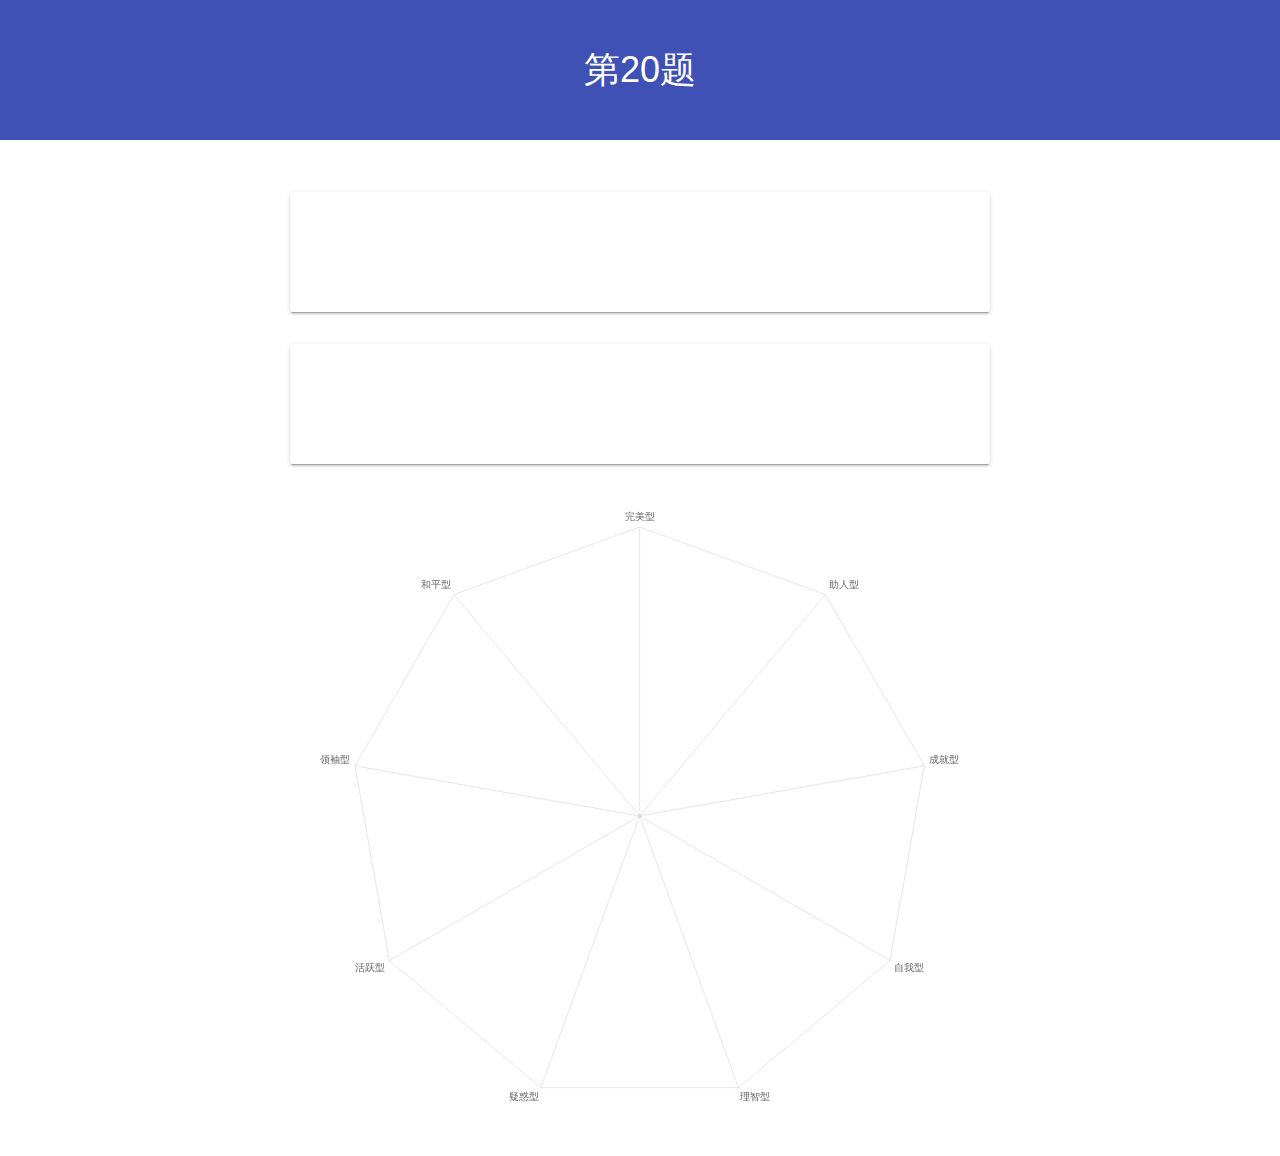
<file: index.html>
﻿<!DOCTYPE html>

<html lang="en" xmlns="http://www.w3.org/1999/xhtml">
<head>
    <meta charset="utf-8" />
    <meta name="viewport" content="width=device-width, initial-scale=1.0" />
    <title>Enneagram of Personality 九型人格测试</title>
    <link rel="stylesheet" href="css/material.min.css" />
    <link rel="stylesheet" href="css/style.css" />
    <link rel="stylesheet" href="https://fonts.googleapis.com/icon?family=Material+Icons" />
    <script src="js/jquery.min.js"></script>
    <script src="js/material.min.js"></script>
    <script src="js/Chart.min.js"></script>
    <script src="js/data.js"></script>
    <style>
        body {
            font-family: Arial, Helvetica, sans-serif;
        }

        .container {
            margin: auto;
            max-width: 720px;
            min-height: 200px;
            padding-top: 20px;
            padding-bottom: 20px;
        }

        #nine_select {
            margin: 0px;
            padding: 16px 10px;
        }

        #nine_title {
            margin: auto;
            text-align: center;
            background-color: #3F51B5;
            color: white;
            padding: 46px 0;
            font-size: 36px;
            font-family: Arial, Helvetica, sans-serif;
        }

        #ninie_result {
            max-width: 640px;
            margin: auto;
        }

        #canvas {
            margin: auto;
        }

        button {
            min-height: 120px;
            width: 100%;
            margin: 16px 0;
        }

        .nine_c {
            font-family: 宋体;
            font-size: 20px;
            font-weight: bold;
        }
    </style>
</head>
<body>
    <h2 id="nine_title">第20题</h2>
    <div class="container">
        <div id="nine_select">
            <button id="nine_c_one" name="nine_c" class="mdl-shadow--2dp mdl-button mdl-js-button mdl-js-ripple-effect nine_c" style="color:deepskyblue;"></button>
            <button id="nine_c_two" name="nine_c" class="mdl-shadow--2dp mdl-button mdl-js-button mdl-js-ripple-effect nine_c" style="color:orangered;"></button>
        </div>

        <div id="ninie_result">
            <canvas id="canvas" height="450" width="450"></canvas>
        </div>
    </div>
    <script src="js/main.js"></script>
</body>
</html>
</file>
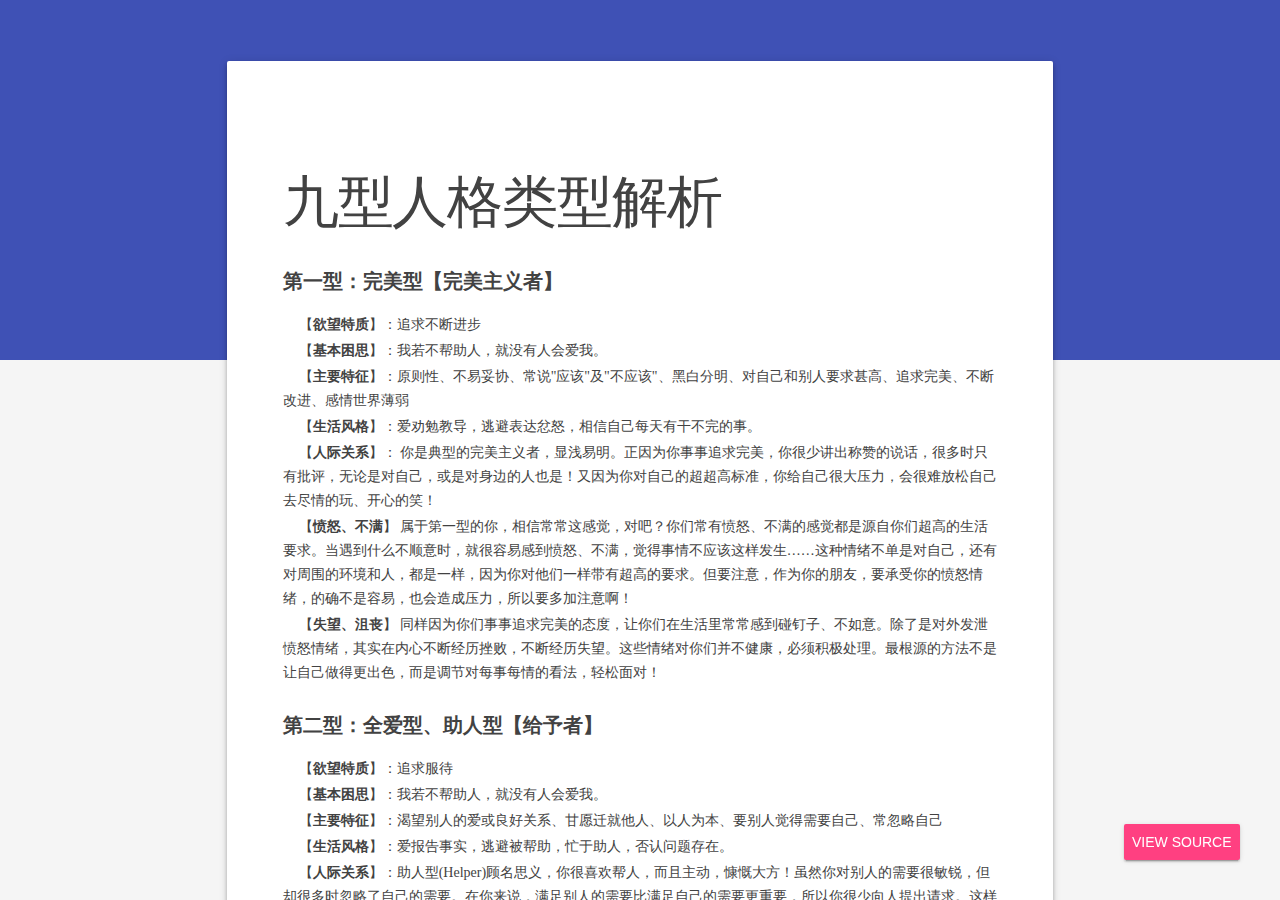
<file: introduce.html>
﻿<!doctype html>
<html lang="en">
<head>
    <meta charset="utf-8">
    <meta http-equiv="X-UA-Compatible" content="IE=edge">
    <meta name="viewport" content="width=device-width, initial-scale=1">
    <title>Material Design Lite</title>
    <link rel="stylesheet" href="css/material.min.css">
    <link rel="stylesheet" href="css/introduce.css">
    <style>
        #view-source {
            position: fixed;
            display: block;
            right: 0;
            bottom: 0;
            margin-right: 40px;
            margin-bottom: 40px;
            z-index: 900;
        }
    </style>
</head>
<body>
    <div class="demo-layout mdl-layout mdl-layout--fixed-header mdl-js-layout mdl-color--grey-100">
        <div class="demo-ribbon"></div>
        <main class="demo-main mdl-layout__content">
            <div class="demo-container mdl-grid">
                <div class="mdl-cell mdl-cell--2-col mdl-cell--hide-tablet mdl-cell--hide-phone"></div>
                <div class="demo-content mdl-color--white mdl-shadow--4dp content mdl-color-text--grey-800 mdl-cell mdl-cell--8-col">
                    <h1>九型人格类型解析</h1>
                    <h4><strong>第一型：完美型【完美主义者】</strong></h4>
                    <p>
                        【<strong>欲望特质</strong>】：追求不断进步
                    </p>
                    <p>
                        【<strong>基本困思</strong>】：我若不帮助人，就没有人会爱我。
                    </p>
                    <p>
                        【<strong>主要特征</strong>】：原则性、不易妥协、常说"应该"及"不应该"、黑白分明、对自己和别人要求甚高、追求完美、不断改进、感情世界薄弱
                    </p>
                    <p>
                        【<strong>生活风格</strong>】：爱劝勉教导，逃避表达忿怒，相信自己每天有干不完的事。
                    </p>
                    <p>
                        【<strong>人际关系</strong>】： 你是典型的完美主义者，显浅易明。正因为你事事追求完美，你很少讲出称赞的说话，很多时只有批评，无论是对自己，或是对身边的人也是！又因为你对自己的超超高标准，你给自己很大压力，会很难放松自己去尽情的玩、开心的笑！
                    </p>
                    <p>
                        【<strong>愤怒、不满</strong>】 属于第一型的你，相信常常这感觉，对吧？你们常有愤怒、不满的感觉都是源自你们超高的生活要求。当遇到什么不顺意时，就很容易感到愤怒、不满，觉得事情不应该这样发生……这种情绪不单是对自己，还有对周围的环境和人，都是一样，因为你对他们一样带有超高的要求。但要注意，作为你的朋友，要承受你的愤怒情绪，的确不是容易，也会造成压力，所以要多加注意啊！
                    </p>
                    <p>
                        【<strong>失望、沮丧</strong>】 同样因为你们事事追求完美的态度，让你们在生活里常常感到碰钉子、不如意。除了是对外发泄愤怒情绪，其实在内心不断经历挫败，不断经历失望。这些情绪对你们并不健康，必须积极处理。最根源的方法不是让自己做得更出色，而是调节对每事每情的看法，轻松面对！
                    </p>
                    <h4><strong>第二型：全爱型、助人型【给予者】</strong></h4>
                    <p>
                        【<strong>欲望特质</strong>】：追求服待
                    </p>
                    <p>
                        【<strong>基本困思</strong>】：我若不帮助人，就没有人会爱我。
                    </p>
                    <p>
                        【<strong>主要特征</strong>】：渴望别人的爱或良好关系、甘愿迁就他人、以人为本、要别人觉得需要自己、常忽略自己
                    </p>
                    <p>
                        【<strong>生活风格</strong>】：爱报告事实，逃避被帮助，忙于助人，否认问题存在。
                    </p>
                    <p>
                        【<strong>人际关系</strong>】：助人型(Helper)顾名思义，你很喜欢帮人，而且主动，慷慨大方！虽然你对别人的需要很敏锐，但却很多时忽略了自己的需要。在你来说，满足别人的需要比满足自己的需要更重要，所以你很少向人提出请求。这样说来，你的自我并不强，很多时候要靠帮助别人去肯定自己。
                    </p>
                    <p>
                        【<strong>自豪、骄傲</strong>】 第二型的你，是否觉得这个形容很不贴切？觉得很惊奇？其实，一向表现得助人为快乐之本的你，是通过热心帮助人去肯定自己，要朋友接纳欣赏自己。所以当有朋友找你们帮助，你自是开心不已，也会有自豪和骄傲之感，因为在过程中你得到肯定和满足。
                    </p>
                    <p>
                        【<strong>占有、控制</strong>】 正因为帮人得到这么多的满足，你们很想继续这样的关下去，这个很正常！可是，当你们「投资」下越多时间和心力，你希望得到的回报更多。很有可能，你们会很希望朋友会很「attach」你，甚至是只「attach」你一个，事事对你说，跟你分享。这便反映在你内心的占有欲，若然朋友非这样对你，便会很失望，觉得他们背叛了你。甚或，你可能会对他们施加压力，以控制他们。这里当然不是说每个第二型都是这样子，但当我们状态不佳，心情不太好时，的确有机会出现以上倾向。多点留意自己的情绪反应，有助控制及改善！
                    </p>
                    <h4><strong>第三型：成就型【实干者】</strong></h4>
                    <p>
                        【<strong>欲望特质</strong>】：追求成果
                    </p>
                    <p>
                        【<strong>基本困思</strong>】：我若没有成就，就没有人会爱我。
                    </p>
                    <p>
                        【<strong>主要特征</strong>】：强烈好胜心,喜欢认威,常与别人比较,以成就衡量自己的价值高低,着重形象,工作狂,惧怕表达内心感受
                    </p>
                    <p>
                        【<strong>生活风格</strong>】：爱数说自己成就，逃避失败，按着长远目标过活。
                    </p>
                    <p>
                        【<strong>人际关系</strong>】： 成就型(Achiever)你精力充沛，总是动力过人，因为你有很强的争胜欲望！你喜欢接受挑战，会把你自己的价值与成就连成一线。成就型的你会全心全意去追求一个目标，因为你相信「天下没有不可能的事」。动力十足的你，最好做leader带领其他人啦！
                    </p>
                    <p>
                        【<strong>自恋、炫耀</strong>】 第三型的人倾向看自己成为颇大、颇重要的，所以有一点点的自恋、自我膨胀。所以你们都会把自己最好的一面给友人看，甚至极端时，会在朋友面前撒谎，以求「保持」自己在朋友心目中的形象。很多时，第三型真正的实力往往没有那么强，因为他们的表达实有一点点夸张。
                    </p>
                    <p>
                        【<strong>害怕亲密</strong>】 第三型的你很害怕亲密关系，不是说你们会没有朋友，只是当关系进深的时候，你可能会因怕真面目被看见而避开、逃掉。所以，亲密/好朋友关系对第三型说并不容易建立，因为他们害怕被人看见自己的真面目，也因此很难开放自己与人坦诚交往。第三型的你好胜心颇强，通常认为自己不能在朋友面前「认衰」，所以会表现得「很棒很棒」的，但世界上没有一个人是十全十美的完人啊！当能容许自己以真面目视人，你的生活将很快乐！
                    </p>
                    <h4><strong>第四型：艺术型、自我型【悲情浪漫者】</strong></h4>
                    <p>
                        【<strong>欲望特质</strong>】：追求独特
                    </p>
                    <p>
                        【<strong>基本困思</strong>】：我若不是独特的，就没有人会爱我。
                    </p>
                    <p>
                        【<strong>主要特征</strong>】：情绪化,追求浪漫,惧怕被人拒绝,觉得别人不明白自己, 烈占有欲,我行我素生活风格：爱讲不开心的事，易忧郁、妒忌，生活追寻感觉好。
                    </p>
                    <p>
                        【<strong>生活风格</strong>】：爱讲不开心的事，易忧郁、妒忌，生活追寻感觉好。
                    </p>
                    <p>
                        【<strong>人际关系</strong>】：自我型(Individualist)曾否有人跟你说，你有艺术家的脾气？这个自我型就正正是艺术家的性格-多愁善感及想象力丰富，会常沉醉于自己的想像世界里。另一方面，由于你是感情主导的人，有些工作你"LIKE"就可能会做架啦，不会考虑责任的问题。
                    </p>
                    <p>
                        【<strong>嫉妒、比较</strong>】 自我型的你们其实都有点「艺术家脾气」，对吧！自怜、觉得自己与其他人不一样、喜欢沉醉于自己的想象世界……很多时，第四型的表现会比较抽离，都是因为跟身边人比较，觉得自己不同，其他人不会明白，又觉得其他人都拥有很多你们没有的东西，所以在现实的社交圈子里很难得到满足。
                    </p>
                    <p>
                        【<strong>自我沉醉、自怜</strong>】 由于从现实生活中得不到满足，自我型的朋友都会在幻想里建构自己的世界，制造一些moody的环境，好让自己的情绪得以发泄出来。不过，这样一来，自我型的人都显得比较情绪化，令其他人更不能明白你们，更孤立起来。所以你们要小心，不要让自己过份脱节啊！
                    </p>
                    <h4><strong>第五型：智慧型、思想型【观察者】</strong></h4>
                    <p>
                        【<strong>欲望特质</strong>】：追求知识
                    </p>
                    <p>
                        【<strong>基本困思</strong>】：我若没有知识，就没有人会爱我。
                    </p>
                    <p>
                        【<strong>主要特征</strong>】：冷眼看世界,抽离情感,喜欢思考分析,要知很多,但缺乏行动,对物质生活要求不高,喜欢精神生活,不善表达内心感受
                    </p>
                    <p>
                        【<strong>生活风格</strong>】：爱观察、批评，把自己抽离，每天有看不完的书。
                    </p>
                    <p>
                        【<strong>人际关系</strong>】：理智型(Thinker)你是个很冷静的人，总想跟身边的人和事保持一段距离，也不会让情绪。很多时，你都会先做旁观者，后才可投入参与。另外，你也需要充分的私人空间和高度的私隐，否则你会觉得很焦虑，不安定！你也很有机会成为专家，例如电脑啦，漫画啦，时装啦，因为你对知识是非常热爱的！
                    </p>
                    <p>
                        【<strong>好辨、抽离</strong>】思想型的人常常观察身边的事，却很少参与，所以感情投入也很少。还有，他们好辨，很执着，却少有「辨输」的空间和量度。对知识的执着固然重要，但经验生活中所得的体会也非常可贵，希望你们取得平衡，得到最多！
                    </p>
                    <h4><strong>第六型：忠诚型【怀疑论者】</strong></h4>
                    <p>
                        【<strong>欲望特质</strong>】：追求忠心
                    </p>
                    <p>
                        【<strong>基本困思</strong>】：我若不顺从，就没有人会爱我。
                    </p>
                    <p>
                        【<strong>主要特征</strong>】：做事小心谨慎,不轻易相信别人,多疑虑,喜欢群体生活,为别人做事尽心尽力,不喜欢受人注视,安于现状,不喜转换新环境
                    </p>
                    <p>
                        【<strong>生活风格</strong>】：爱平和讨论，惧怕权威，传统可给予安全感，害怕成就、逃避问题。
                    </p>
                    <p>
                        【<strong>人际关系</strong>】：忠诚型(Loyalist)你会是一个很好员工，因为你很忠心尽责。安全感对你都很重要，因为当遇到新的人和事，都会令你产生恐惧、不安的感觉。基于这种恐惧不安，凡事你都会作最坏打算，换句话说，你为人都比较悲观，也较易去逃避了事。
                    </p>
                    <p>
                        【<strong>害怕、忧虑、犹豫</strong>】 忠诚型的你们表现得忠诚，是因为你们害怕，对很多事情皆忧虑，很多时都向坏处打算，所以做人很谨慎。同一原因，由于害怕做错决定，所以当面对决择的时候，你们大都显得很犹疑，心大心细。适当的忧虑能保护我们，但若过份忧虑则会阻碍我们前行！留意留意！
                    </p>
                    <h4><strong>第七型：活跃型、开朗型【怀疑论者】</strong></h4>
                </div>
            </div>
        </main>
    </div>
    <a href="https://github.com/qiujuer/Enneagram" target="_blank" id="view-source" class="mdl-button mdl-js-button mdl-button--raised mdl-js-ripple-effect mdl-color--accent mdl-color-text--accent-contrast">View Source</a>
    <script src="js/material.min.js"></script>
</body>
</html>
</file>
<file: css/style.css>
﻿body
{
}
</file>
<file: css/introduce.css>
﻿.demo-ribbon {
    width: 100%;
    height: 40vh;
    background-color: #3F51B5;
    -webkit-flex-shrink: 0;
    -ms-flex-negative: 0;
    flex-shrink: 0;
}

.demo-main {
    margin-top: -35vh;
    -webkit-flex-shrink: 0;
    -ms-flex-negative: 0;
    flex-shrink: 0;
}

.demo-header .mdl-layout__header-row {
    padding-left: 40px;
}

.demo-container {
    max-width: 1600px;
    width: calc(100% - 16px);
    margin: 0 auto;
}

.demo-content {
    border-radius: 2px;
    padding: 80px 56px;
    margin-bottom: 80px;
    font-family: 'Microsoft YaHei', 宋体;
}

    .demo-content h1 {
        font-family: 'Microsoft YaHei', 新宋体,宋体;
    }

    .demo-content h4 {
        font-family: 'Microsoft YaHei', 新宋体,宋体;
        font-size: 20px;
    }

    .demo-content p {
        font-family: 'Microsoft YaHei', 新宋体,宋体;
        font-size: 14px;
        text-indent: 16px;
        margin-top: 2px;
        margin-bottom: 2px;
    }

.demo-layout.is-small-screen .demo-content {
    padding: 40px 28px;
}

.demo-content h3 {
    margin-top: 48px;
}

.demo-footer {
    padding-left: 40px;
}

    .demo-footer .mdl-mini-footer--link-list a {
        font-size: 13px;
    }
</file>
<file: css/material.min.css>
/**
 * material-design-lite - Material Design Components in CSS, JS and HTML
 * @version v1.0.4
 * @license Apache-2.0
 * @copyright 2015 Google, Inc.
 * @link https://github.com/google/material-design-lite
 */
@charset "UTF-8";html{color:rgba(0,0,0,.87)}::-moz-selection{background:#b3d4fc;text-shadow:none}::selection{background:#b3d4fc;text-shadow:none}hr{display:block;height:1px;border:0;border-top:1px solid #ccc;margin:1em 0;padding:0}audio,canvas,iframe,img,svg,video{vertical-align:middle}fieldset{border:0;margin:0;padding:0}textarea{resize:vertical}.browserupgrade{margin:.2em 0;background:#ccc;color:#000;padding:.2em 0}.hidden{display:none!important}.visuallyhidden{border:0;clip:rect(0 0 0 0);height:1px;margin:-1px;overflow:hidden;padding:0;position:absolute;width:1px}.visuallyhidden.focusable:active,.visuallyhidden.focusable:focus{clip:auto;height:auto;margin:0;overflow:visible;position:static;width:auto}.invisible{visibility:hidden}.clearfix:before,.clearfix:after{content:" ";display:table}.clearfix:after{clear:both}@media print{*,*:before,*:after,*:first-letter,*:first-line{background:transparent!important;color:#000!important;box-shadow:none!important;text-shadow:none!important}a,a:visited{text-decoration:underline}a[href]:after{content:" (" attr(href)")"}abbr[title]:after{content:" (" attr(title)")"}a[href^="#"]:after,a[href^="javascript:"]:after{content:""}pre,blockquote{border:1px solid #999;page-break-inside:avoid}thead{display:table-header-group}tr,img{page-break-inside:avoid}img{max-width:100%!important}p,h2,h3{orphans:3;widows:3}h2,h3{page-break-after:avoid}}a,.mdl-accordion,.mdl-button,.mdl-card,.mdl-checkbox,.mdl-dropdown-menu,.mdl-icon-toggle,.mdl-item,.mdl-radio,.mdl-slider,.mdl-switch,.mdl-tabs__tab{-webkit-tap-highlight-color:transparent;-webkit-tap-highlight-color:rgba(255,255,255,0)}html{width:100%;height:100%;-ms-touch-action:manipulation;touch-action:manipulation}body{width:100%;min-height:100%}main{display:block}*[hidden]{display:none!important}html,body{font-family:"Helvetica","Arial",sans-serif;font-size:14px;font-weight:400;line-height:20px}h1,h2,h3,h4,h5,h6,p{padding:0}h1 small,h2 small,h3 small,h4 small,h5 small,h6 small{font-family:"Roboto","Helvetica","Arial",sans-serif;font-weight:400;line-height:1.35;letter-spacing:-.02em;opacity:.54;font-size:.6em}h1{font-size:56px;line-height:1.35;letter-spacing:-.02em;margin:24px 0}h1,h2{font-family:"Roboto","Helvetica","Arial",sans-serif;font-weight:400}h2{font-size:45px;line-height:48px}h2,h3{margin:24px 0}h3{font-size:34px;line-height:40px}h3,h4{font-family:"Roboto","Helvetica","Arial",sans-serif;font-weight:400}h4{font-size:24px;line-height:32px;-moz-osx-font-smoothing:grayscale;margin:24px 0 16px}h5{font-size:20px;font-weight:500;line-height:1;letter-spacing:.02em}h5,h6{font-family:"Roboto","Helvetica","Arial",sans-serif;margin:24px 0 16px}h6{font-size:16px;letter-spacing:.04em}h6,p{font-weight:400;line-height:24px}p{font-size:14px;letter-spacing:0;margin:0 0 16px}a{color:rgb(255,64,129);font-weight:500}blockquote{font-family:"Roboto","Helvetica","Arial",sans-serif;position:relative;font-size:24px;font-weight:300;font-style:italic;line-height:1.35;letter-spacing:.08em}blockquote:before{position:absolute;left:-.5em;content:'“'}blockquote:after{content:'”';margin-left:-.05em}mark{background-color:#f4ff81}dt{font-weight:700}address{font-size:12px;line-height:1;font-style:normal}address,ul,ol{font-weight:400;letter-spacing:0}ul,ol{font-size:14px;line-height:24px}.mdl-typography--display-4,.mdl-typography--display-4-color-contrast{font-family:"Roboto","Helvetica","Arial",sans-serif;font-size:112px;font-weight:300;line-height:1;letter-spacing:-.04em}.mdl-typography--display-4-color-contrast{opacity:.54}.mdl-typography--display-3,.mdl-typography--display-3-color-contrast{font-family:"Roboto","Helvetica","Arial",sans-serif;font-size:56px;font-weight:400;line-height:1.35;letter-spacing:-.02em}.mdl-typography--display-3-color-contrast{opacity:.54}.mdl-typography--display-2,.mdl-typography--display-2-color-contrast{font-family:"Roboto","Helvetica","Arial",sans-serif;font-size:45px;font-weight:400;line-height:48px}.mdl-typography--display-2-color-contrast{opacity:.54}.mdl-typography--display-1,.mdl-typography--display-1-color-contrast{font-family:"Roboto","Helvetica","Arial",sans-serif;font-size:34px;font-weight:400;line-height:40px}.mdl-typography--display-1-color-contrast{opacity:.54}.mdl-typography--headline,.mdl-typography--headline-color-contrast{font-family:"Roboto","Helvetica","Arial",sans-serif;font-size:24px;font-weight:400;line-height:32px;-moz-osx-font-smoothing:grayscale}.mdl-typography--headline-color-contrast{opacity:.87}.mdl-typography--title,.mdl-typography--title-color-contrast{font-family:"Roboto","Helvetica","Arial",sans-serif;font-size:20px;font-weight:500;line-height:1;letter-spacing:.02em}.mdl-typography--title-color-contrast{opacity:.87}.mdl-typography--subhead,.mdl-typography--subhead-color-contrast{font-family:"Roboto","Helvetica","Arial",sans-serif;font-size:16px;font-weight:400;line-height:24px;letter-spacing:.04em}.mdl-typography--subhead-color-contrast{opacity:.87}.mdl-typography--body-2,.mdl-typography--body-2-color-contrast{font-size:14px;font-weight:700;line-height:24px;letter-spacing:0}.mdl-typography--body-2-color-contrast{opacity:.87}.mdl-typography--body-1,.mdl-typography--body-1-color-contrast{font-size:14px;font-weight:400;line-height:24px;letter-spacing:0}.mdl-typography--body-1-color-contrast{opacity:.87}.mdl-typography--body-2-force-preferred-font,.mdl-typography--body-2-force-preferred-font-color-contrast{font-family:"Roboto","Helvetica","Arial",sans-serif;font-size:14px;font-weight:500;line-height:24px;letter-spacing:0}.mdl-typography--body-2-force-preferred-font-color-contrast{opacity:.87}.mdl-typography--body-1-force-preferred-font,.mdl-typography--body-1-force-preferred-font-color-contrast{font-family:"Roboto","Helvetica","Arial",sans-serif;font-size:14px;font-weight:400;line-height:24px;letter-spacing:0}.mdl-typography--body-1-force-preferred-font-color-contrast{opacity:.87}.mdl-typography--caption,.mdl-typography--caption-force-preferred-font{font-size:12px;font-weight:400;line-height:1;letter-spacing:0}.mdl-typography--caption-force-preferred-font{font-family:"Roboto","Helvetica","Arial",sans-serif}.mdl-typography--caption-color-contrast,.mdl-typography--caption-force-preferred-font-color-contrast{font-size:12px;font-weight:400;line-height:1;letter-spacing:0;opacity:.54}.mdl-typography--caption-force-preferred-font-color-contrast,.mdl-typography--menu{font-family:"Roboto","Helvetica","Arial",sans-serif}.mdl-typography--menu{font-size:14px;font-weight:500;line-height:1;letter-spacing:0}.mdl-typography--menu-color-contrast{opacity:.87}.mdl-typography--menu-color-contrast,.mdl-typography--button,.mdl-typography--button-color-contrast{font-family:"Roboto","Helvetica","Arial",sans-serif;font-size:14px;font-weight:500;line-height:1;letter-spacing:0}.mdl-typography--button,.mdl-typography--button-color-contrast{text-transform:uppercase}.mdl-typography--button-color-contrast{opacity:.87}.mdl-typography--text-left{text-align:left}.mdl-typography--text-right{text-align:right}.mdl-typography--text-center{text-align:center}.mdl-typography--text-justify{text-align:justify}.mdl-typography--text-nowrap{white-space:nowrap}.mdl-typography--text-lowercase{text-transform:lowercase}.mdl-typography--text-uppercase{text-transform:uppercase}.mdl-typography--text-capitalize{text-transform:capitalize}.mdl-typography--font-thin{font-weight:200!important}.mdl-typography--font-light{font-weight:300!important}.mdl-typography--font-regular{font-weight:400!important}.mdl-typography--font-medium{font-weight:500!important}.mdl-typography--font-bold{font-weight:700!important}.mdl-typography--font-black{font-weight:900!important}.mdl-color-text--red{color:#f44336 !important}.mdl-color--red{background-color:#f44336 !important}.mdl-color-text--red-50{color:#ffebee !important}.mdl-color--red-50{background-color:#ffebee !important}.mdl-color-text--red-100{color:#ffcdd2 !important}.mdl-color--red-100{background-color:#ffcdd2 !important}.mdl-color-text--red-200{color:#ef9a9a !important}.mdl-color--red-200{background-color:#ef9a9a !important}.mdl-color-text--red-300{color:#e57373 !important}.mdl-color--red-300{background-color:#e57373 !important}.mdl-color-text--red-400{color:#ef5350 !important}.mdl-color--red-400{background-color:#ef5350 !important}.mdl-color-text--red-500{color:#f44336 !important}.mdl-color--red-500{background-color:#f44336 !important}.mdl-color-text--red-600{color:#e53935 !important}.mdl-color--red-600{background-color:#e53935 !important}.mdl-color-text--red-700{color:#d32f2f !important}.mdl-color--red-700{background-color:#d32f2f !important}.mdl-color-text--red-800{color:#c62828 !important}.mdl-color--red-800{background-color:#c62828 !important}.mdl-color-text--red-900{color:#b71c1c !important}.mdl-color--red-900{background-color:#b71c1c !important}.mdl-color-text--red-A100{color:#ff8a80 !important}.mdl-color--red-A100{background-color:#ff8a80 !important}.mdl-color-text--red-A200{color:#ff5252 !important}.mdl-color--red-A200{background-color:#ff5252 !important}.mdl-color-text--red-A400{color:#ff1744 !important}.mdl-color--red-A400{background-color:#ff1744 !important}.mdl-color-text--red-A700{color:#d50000 !important}.mdl-color--red-A700{background-color:#d50000 !important}.mdl-color-text--pink{color:#e91e63 !important}.mdl-color--pink{background-color:#e91e63 !important}.mdl-color-text--pink-50{color:#fce4ec !important}.mdl-color--pink-50{background-color:#fce4ec !important}.mdl-color-text--pink-100{color:#f8bbd0 !important}.mdl-color--pink-100{background-color:#f8bbd0 !important}.mdl-color-text--pink-200{color:#f48fb1 !important}.mdl-color--pink-200{background-color:#f48fb1 !important}.mdl-color-text--pink-300{color:#f06292 !important}.mdl-color--pink-300{background-color:#f06292 !important}.mdl-color-text--pink-400{color:#ec407a !important}.mdl-color--pink-400{background-color:#ec407a !important}.mdl-color-text--pink-500{color:#e91e63 !important}.mdl-color--pink-500{background-color:#e91e63 !important}.mdl-color-text--pink-600{color:#d81b60 !important}.mdl-color--pink-600{background-color:#d81b60 !important}.mdl-color-text--pink-700{color:#c2185b !important}.mdl-color--pink-700{background-color:#c2185b !important}.mdl-color-text--pink-800{color:#ad1457 !important}.mdl-color--pink-800{background-color:#ad1457 !important}.mdl-color-text--pink-900{color:#880e4f !important}.mdl-color--pink-900{background-color:#880e4f !important}.mdl-color-text--pink-A100{color:#ff80ab !important}.mdl-color--pink-A100{background-color:#ff80ab !important}.mdl-color-text--pink-A200{color:#ff4081 !important}.mdl-color--pink-A200{background-color:#ff4081 !important}.mdl-color-text--pink-A400{color:#f50057 !important}.mdl-color--pink-A400{background-color:#f50057 !important}.mdl-color-text--pink-A700{color:#c51162 !important}.mdl-color--pink-A700{background-color:#c51162 !important}.mdl-color-text--purple{color:#9c27b0 !important}.mdl-color--purple{background-color:#9c27b0 !important}.mdl-color-text--purple-50{color:#f3e5f5 !important}.mdl-color--purple-50{background-color:#f3e5f5 !important}.mdl-color-text--purple-100{color:#e1bee7 !important}.mdl-color--purple-100{background-color:#e1bee7 !important}.mdl-color-text--purple-200{color:#ce93d8 !important}.mdl-color--purple-200{background-color:#ce93d8 !important}.mdl-color-text--purple-300{color:#ba68c8 !important}.mdl-color--purple-300{background-color:#ba68c8 !important}.mdl-color-text--purple-400{color:#ab47bc !important}.mdl-color--purple-400{background-color:#ab47bc !important}.mdl-color-text--purple-500{color:#9c27b0 !important}.mdl-color--purple-500{background-color:#9c27b0 !important}.mdl-color-text--purple-600{color:#8e24aa !important}.mdl-color--purple-600{background-color:#8e24aa !important}.mdl-color-text--purple-700{color:#7b1fa2 !important}.mdl-color--purple-700{background-color:#7b1fa2 !important}.mdl-color-text--purple-800{color:#6a1b9a !important}.mdl-color--purple-800{background-color:#6a1b9a !important}.mdl-color-text--purple-900{color:#4a148c !important}.mdl-color--purple-900{background-color:#4a148c !important}.mdl-color-text--purple-A100{color:#ea80fc !important}.mdl-color--purple-A100{background-color:#ea80fc !important}.mdl-color-text--purple-A200{color:#e040fb !important}.mdl-color--purple-A200{background-color:#e040fb !important}.mdl-color-text--purple-A400{color:#d500f9 !important}.mdl-color--purple-A400{background-color:#d500f9 !important}.mdl-color-text--purple-A700{color:#a0f !important}.mdl-color--purple-A700{background-color:#a0f !important}.mdl-color-text--deep-purple{color:#673ab7 !important}.mdl-color--deep-purple{background-color:#673ab7 !important}.mdl-color-text--deep-purple-50{color:#ede7f6 !important}.mdl-color--deep-purple-50{background-color:#ede7f6 !important}.mdl-color-text--deep-purple-100{color:#d1c4e9 !important}.mdl-color--deep-purple-100{background-color:#d1c4e9 !important}.mdl-color-text--deep-purple-200{color:#b39ddb !important}.mdl-color--deep-purple-200{background-color:#b39ddb !important}.mdl-color-text--deep-purple-300{color:#9575cd !important}.mdl-color--deep-purple-300{background-color:#9575cd !important}.mdl-color-text--deep-purple-400{color:#7e57c2 !important}.mdl-color--deep-purple-400{background-color:#7e57c2 !important}.mdl-color-text--deep-purple-500{color:#673ab7 !important}.mdl-color--deep-purple-500{background-color:#673ab7 !important}.mdl-color-text--deep-purple-600{color:#5e35b1 !important}.mdl-color--deep-purple-600{background-color:#5e35b1 !important}.mdl-color-text--deep-purple-700{color:#512da8 !important}.mdl-color--deep-purple-700{background-color:#512da8 !important}.mdl-color-text--deep-purple-800{color:#4527a0 !important}.mdl-color--deep-purple-800{background-color:#4527a0 !important}.mdl-color-text--deep-purple-900{color:#311b92 !important}.mdl-color--deep-purple-900{background-color:#311b92 !important}.mdl-color-text--deep-purple-A100{color:#b388ff !important}.mdl-color--deep-purple-A100{background-color:#b388ff !important}.mdl-color-text--deep-purple-A200{color:#7c4dff !important}.mdl-color--deep-purple-A200{background-color:#7c4dff !important}.mdl-color-text--deep-purple-A400{color:#651fff !important}.mdl-color--deep-purple-A400{background-color:#651fff !important}.mdl-color-text--deep-purple-A700{color:#6200ea !important}.mdl-color--deep-purple-A700{background-color:#6200ea !important}.mdl-color-text--indigo{color:#3f51b5 !important}.mdl-color--indigo{background-color:#3f51b5 !important}.mdl-color-text--indigo-50{color:#e8eaf6 !important}.mdl-color--indigo-50{background-color:#e8eaf6 !important}.mdl-color-text--indigo-100{color:#c5cae9 !important}.mdl-color--indigo-100{background-color:#c5cae9 !important}.mdl-color-text--indigo-200{color:#9fa8da !important}.mdl-color--indigo-200{background-color:#9fa8da !important}.mdl-color-text--indigo-300{color:#7986cb !important}.mdl-color--indigo-300{background-color:#7986cb !important}.mdl-color-text--indigo-400{color:#5c6bc0 !important}.mdl-color--indigo-400{background-color:#5c6bc0 !important}.mdl-color-text--indigo-500{color:#3f51b5 !important}.mdl-color--indigo-500{background-color:#3f51b5 !important}.mdl-color-text--indigo-600{color:#3949ab !important}.mdl-color--indigo-600{background-color:#3949ab !important}.mdl-color-text--indigo-700{color:#303f9f !important}.mdl-color--indigo-700{background-color:#303f9f !important}.mdl-color-text--indigo-800{color:#283593 !important}.mdl-color--indigo-800{background-color:#283593 !important}.mdl-color-text--indigo-900{color:#1a237e !important}.mdl-color--indigo-900{background-color:#1a237e !important}.mdl-color-text--indigo-A100{color:#8c9eff !important}.mdl-color--indigo-A100{background-color:#8c9eff !important}.mdl-color-text--indigo-A200{color:#536dfe !important}.mdl-color--indigo-A200{background-color:#536dfe !important}.mdl-color-text--indigo-A400{color:#3d5afe !important}.mdl-color--indigo-A400{background-color:#3d5afe !important}.mdl-color-text--indigo-A700{color:#304ffe !important}.mdl-color--indigo-A700{background-color:#304ffe !important}.mdl-color-text--blue{color:#2196f3 !important}.mdl-color--blue{background-color:#2196f3 !important}.mdl-color-text--blue-50{color:#e3f2fd !important}.mdl-color--blue-50{background-color:#e3f2fd !important}.mdl-color-text--blue-100{color:#bbdefb !important}.mdl-color--blue-100{background-color:#bbdefb !important}.mdl-color-text--blue-200{color:#90caf9 !important}.mdl-color--blue-200{background-color:#90caf9 !important}.mdl-color-text--blue-300{color:#64b5f6 !important}.mdl-color--blue-300{background-color:#64b5f6 !important}.mdl-color-text--blue-400{color:#42a5f5 !important}.mdl-color--blue-400{background-color:#42a5f5 !important}.mdl-color-text--blue-500{color:#2196f3 !important}.mdl-color--blue-500{background-color:#2196f3 !important}.mdl-color-text--blue-600{color:#1e88e5 !important}.mdl-color--blue-600{background-color:#1e88e5 !important}.mdl-color-text--blue-700{color:#1976d2 !important}.mdl-color--blue-700{background-color:#1976d2 !important}.mdl-color-text--blue-800{color:#1565c0 !important}.mdl-color--blue-800{background-color:#1565c0 !important}.mdl-color-text--blue-900{color:#0d47a1 !important}.mdl-color--blue-900{background-color:#0d47a1 !important}.mdl-color-text--blue-A100{color:#82b1ff !important}.mdl-color--blue-A100{background-color:#82b1ff !important}.mdl-color-text--blue-A200{color:#448aff !important}.mdl-color--blue-A200{background-color:#448aff !important}.mdl-color-text--blue-A400{color:#2979ff !important}.mdl-color--blue-A400{background-color:#2979ff !important}.mdl-color-text--blue-A700{color:#2962ff !important}.mdl-color--blue-A700{background-color:#2962ff !important}.mdl-color-text--light-blue{color:#03a9f4 !important}.mdl-color--light-blue{background-color:#03a9f4 !important}.mdl-color-text--light-blue-50{color:#e1f5fe !important}.mdl-color--light-blue-50{background-color:#e1f5fe !important}.mdl-color-text--light-blue-100{color:#b3e5fc !important}.mdl-color--light-blue-100{background-color:#b3e5fc !important}.mdl-color-text--light-blue-200{color:#81d4fa !important}.mdl-color--light-blue-200{background-color:#81d4fa !important}.mdl-color-text--light-blue-300{color:#4fc3f7 !important}.mdl-color--light-blue-300{background-color:#4fc3f7 !important}.mdl-color-text--light-blue-400{color:#29b6f6 !important}.mdl-color--light-blue-400{background-color:#29b6f6 !important}.mdl-color-text--light-blue-500{color:#03a9f4 !important}.mdl-color--light-blue-500{background-color:#03a9f4 !important}.mdl-color-text--light-blue-600{color:#039be5 !important}.mdl-color--light-blue-600{background-color:#039be5 !important}.mdl-color-text--light-blue-700{color:#0288d1 !important}.mdl-color--light-blue-700{background-color:#0288d1 !important}.mdl-color-text--light-blue-800{color:#0277bd !important}.mdl-color--light-blue-800{background-color:#0277bd !important}.mdl-color-text--light-blue-900{color:#01579b !important}.mdl-color--light-blue-900{background-color:#01579b !important}.mdl-color-text--light-blue-A100{color:#80d8ff !important}.mdl-color--light-blue-A100{background-color:#80d8ff !important}.mdl-color-text--light-blue-A200{color:#40c4ff !important}.mdl-color--light-blue-A200{background-color:#40c4ff !important}.mdl-color-text--light-blue-A400{color:#00b0ff !important}.mdl-color--light-blue-A400{background-color:#00b0ff !important}.mdl-color-text--light-blue-A700{color:#0091ea !important}.mdl-color--light-blue-A700{background-color:#0091ea !important}.mdl-color-text--cyan{color:#00bcd4 !important}.mdl-color--cyan{background-color:#00bcd4 !important}.mdl-color-text--cyan-50{color:#e0f7fa !important}.mdl-color--cyan-50{background-color:#e0f7fa !important}.mdl-color-text--cyan-100{color:#b2ebf2 !important}.mdl-color--cyan-100{background-color:#b2ebf2 !important}.mdl-color-text--cyan-200{color:#80deea !important}.mdl-color--cyan-200{background-color:#80deea !important}.mdl-color-text--cyan-300{color:#4dd0e1 !important}.mdl-color--cyan-300{background-color:#4dd0e1 !important}.mdl-color-text--cyan-400{color:#26c6da !important}.mdl-color--cyan-400{background-color:#26c6da !important}.mdl-color-text--cyan-500{color:#00bcd4 !important}.mdl-color--cyan-500{background-color:#00bcd4 !important}.mdl-color-text--cyan-600{color:#00acc1 !important}.mdl-color--cyan-600{background-color:#00acc1 !important}.mdl-color-text--cyan-700{color:#0097a7 !important}.mdl-color--cyan-700{background-color:#0097a7 !important}.mdl-color-text--cyan-800{color:#00838f !important}.mdl-color--cyan-800{background-color:#00838f !important}.mdl-color-text--cyan-900{color:#006064 !important}.mdl-color--cyan-900{background-color:#006064 !important}.mdl-color-text--cyan-A100{color:#84ffff !important}.mdl-color--cyan-A100{background-color:#84ffff !important}.mdl-color-text--cyan-A200{color:#18ffff !important}.mdl-color--cyan-A200{background-color:#18ffff !important}.mdl-color-text--cyan-A400{color:#00e5ff !important}.mdl-color--cyan-A400{background-color:#00e5ff !important}.mdl-color-text--cyan-A700{color:#00b8d4 !important}.mdl-color--cyan-A700{background-color:#00b8d4 !important}.mdl-color-text--teal{color:#009688 !important}.mdl-color--teal{background-color:#009688 !important}.mdl-color-text--teal-50{color:#e0f2f1 !important}.mdl-color--teal-50{background-color:#e0f2f1 !important}.mdl-color-text--teal-100{color:#b2dfdb !important}.mdl-color--teal-100{background-color:#b2dfdb !important}.mdl-color-text--teal-200{color:#80cbc4 !important}.mdl-color--teal-200{background-color:#80cbc4 !important}.mdl-color-text--teal-300{color:#4db6ac !important}.mdl-color--teal-300{background-color:#4db6ac !important}.mdl-color-text--teal-400{color:#26a69a !important}.mdl-color--teal-400{background-color:#26a69a !important}.mdl-color-text--teal-500{color:#009688 !important}.mdl-color--teal-500{background-color:#009688 !important}.mdl-color-text--teal-600{color:#00897b !important}.mdl-color--teal-600{background-color:#00897b !important}.mdl-color-text--teal-700{color:#00796b !important}.mdl-color--teal-700{background-color:#00796b !important}.mdl-color-text--teal-800{color:#00695c !important}.mdl-color--teal-800{background-color:#00695c !important}.mdl-color-text--teal-900{color:#004d40 !important}.mdl-color--teal-900{background-color:#004d40 !important}.mdl-color-text--teal-A100{color:#a7ffeb !important}.mdl-color--teal-A100{background-color:#a7ffeb !important}.mdl-color-text--teal-A200{color:#64ffda !important}.mdl-color--teal-A200{background-color:#64ffda !important}.mdl-color-text--teal-A400{color:#1de9b6 !important}.mdl-color--teal-A400{background-color:#1de9b6 !important}.mdl-color-text--teal-A700{color:#00bfa5 !important}.mdl-color--teal-A700{background-color:#00bfa5 !important}.mdl-color-text--green{color:#4caf50 !important}.mdl-color--green{background-color:#4caf50 !important}.mdl-color-text--green-50{color:#e8f5e9 !important}.mdl-color--green-50{background-color:#e8f5e9 !important}.mdl-color-text--green-100{color:#c8e6c9 !important}.mdl-color--green-100{background-color:#c8e6c9 !important}.mdl-color-text--green-200{color:#a5d6a7 !important}.mdl-color--green-200{background-color:#a5d6a7 !important}.mdl-color-text--green-300{color:#81c784 !important}.mdl-color--green-300{background-color:#81c784 !important}.mdl-color-text--green-400{color:#66bb6a !important}.mdl-color--green-400{background-color:#66bb6a !important}.mdl-color-text--green-500{color:#4caf50 !important}.mdl-color--green-500{background-color:#4caf50 !important}.mdl-color-text--green-600{color:#43a047 !important}.mdl-color--green-600{background-color:#43a047 !important}.mdl-color-text--green-700{color:#388e3c !important}.mdl-color--green-700{background-color:#388e3c !important}.mdl-color-text--green-800{color:#2e7d32 !important}.mdl-color--green-800{background-color:#2e7d32 !important}.mdl-color-text--green-900{color:#1b5e20 !important}.mdl-color--green-900{background-color:#1b5e20 !important}.mdl-color-text--green-A100{color:#b9f6ca !important}.mdl-color--green-A100{background-color:#b9f6ca !important}.mdl-color-text--green-A200{color:#69f0ae !important}.mdl-color--green-A200{background-color:#69f0ae !important}.mdl-color-text--green-A400{color:#00e676 !important}.mdl-color--green-A400{background-color:#00e676 !important}.mdl-color-text--green-A700{color:#00c853 !important}.mdl-color--green-A700{background-color:#00c853 !important}.mdl-color-text--light-green{color:#8bc34a !important}.mdl-color--light-green{background-color:#8bc34a !important}.mdl-color-text--light-green-50{color:#f1f8e9 !important}.mdl-color--light-green-50{background-color:#f1f8e9 !important}.mdl-color-text--light-green-100{color:#dcedc8 !important}.mdl-color--light-green-100{background-color:#dcedc8 !important}.mdl-color-text--light-green-200{color:#c5e1a5 !important}.mdl-color--light-green-200{background-color:#c5e1a5 !important}.mdl-color-text--light-green-300{color:#aed581 !important}.mdl-color--light-green-300{background-color:#aed581 !important}.mdl-color-text--light-green-400{color:#9ccc65 !important}.mdl-color--light-green-400{background-color:#9ccc65 !important}.mdl-color-text--light-green-500{color:#8bc34a !important}.mdl-color--light-green-500{background-color:#8bc34a !important}.mdl-color-text--light-green-600{color:#7cb342 !important}.mdl-color--light-green-600{background-color:#7cb342 !important}.mdl-color-text--light-green-700{color:#689f38 !important}.mdl-color--light-green-700{background-color:#689f38 !important}.mdl-color-text--light-green-800{color:#558b2f !important}.mdl-color--light-green-800{background-color:#558b2f !important}.mdl-color-text--light-green-900{color:#33691e !important}.mdl-color--light-green-900{background-color:#33691e !important}.mdl-color-text--light-green-A100{color:#ccff90 !important}.mdl-color--light-green-A100{background-color:#ccff90 !important}.mdl-color-text--light-green-A200{color:#b2ff59 !important}.mdl-color--light-green-A200{background-color:#b2ff59 !important}.mdl-color-text--light-green-A400{color:#76ff03 !important}.mdl-color--light-green-A400{background-color:#76ff03 !important}.mdl-color-text--light-green-A700{color:#64dd17 !important}.mdl-color--light-green-A700{background-color:#64dd17 !important}.mdl-color-text--lime{color:#cddc39 !important}.mdl-color--lime{background-color:#cddc39 !important}.mdl-color-text--lime-50{color:#f9fbe7 !important}.mdl-color--lime-50{background-color:#f9fbe7 !important}.mdl-color-text--lime-100{color:#f0f4c3 !important}.mdl-color--lime-100{background-color:#f0f4c3 !important}.mdl-color-text--lime-200{color:#e6ee9c !important}.mdl-color--lime-200{background-color:#e6ee9c !important}.mdl-color-text--lime-300{color:#dce775 !important}.mdl-color--lime-300{background-color:#dce775 !important}.mdl-color-text--lime-400{color:#d4e157 !important}.mdl-color--lime-400{background-color:#d4e157 !important}.mdl-color-text--lime-500{color:#cddc39 !important}.mdl-color--lime-500{background-color:#cddc39 !important}.mdl-color-text--lime-600{color:#c0ca33 !important}.mdl-color--lime-600{background-color:#c0ca33 !important}.mdl-color-text--lime-700{color:#afb42b !important}.mdl-color--lime-700{background-color:#afb42b !important}.mdl-color-text--lime-800{color:#9e9d24 !important}.mdl-color--lime-800{background-color:#9e9d24 !important}.mdl-color-text--lime-900{color:#827717 !important}.mdl-color--lime-900{background-color:#827717 !important}.mdl-color-text--lime-A100{color:#f4ff81 !important}.mdl-color--lime-A100{background-color:#f4ff81 !important}.mdl-color-text--lime-A200{color:#eeff41 !important}.mdl-color--lime-A200{background-color:#eeff41 !important}.mdl-color-text--lime-A400{color:#c6ff00 !important}.mdl-color--lime-A400{background-color:#c6ff00 !important}.mdl-color-text--lime-A700{color:#aeea00 !important}.mdl-color--lime-A700{background-color:#aeea00 !important}.mdl-color-text--yellow{color:#ffeb3b !important}.mdl-color--yellow{background-color:#ffeb3b !important}.mdl-color-text--yellow-50{color:#fffde7 !important}.mdl-color--yellow-50{background-color:#fffde7 !important}.mdl-color-text--yellow-100{color:#fff9c4 !important}.mdl-color--yellow-100{background-color:#fff9c4 !important}.mdl-color-text--yellow-200{color:#fff59d !important}.mdl-color--yellow-200{background-color:#fff59d !important}.mdl-color-text--yellow-300{color:#fff176 !important}.mdl-color--yellow-300{background-color:#fff176 !important}.mdl-color-text--yellow-400{color:#ffee58 !important}.mdl-color--yellow-400{background-color:#ffee58 !important}.mdl-color-text--yellow-500{color:#ffeb3b !important}.mdl-color--yellow-500{background-color:#ffeb3b !important}.mdl-color-text--yellow-600{color:#fdd835 !important}.mdl-color--yellow-600{background-color:#fdd835 !important}.mdl-color-text--yellow-700{color:#fbc02d !important}.mdl-color--yellow-700{background-color:#fbc02d !important}.mdl-color-text--yellow-800{color:#f9a825 !important}.mdl-color--yellow-800{background-color:#f9a825 !important}.mdl-color-text--yellow-900{color:#f57f17 !important}.mdl-color--yellow-900{background-color:#f57f17 !important}.mdl-color-text--yellow-A100{color:#ffff8d !important}.mdl-color--yellow-A100{background-color:#ffff8d !important}.mdl-color-text--yellow-A200{color:#ff0 !important}.mdl-color--yellow-A200{background-color:#ff0 !important}.mdl-color-text--yellow-A400{color:#ffea00 !important}.mdl-color--yellow-A400{background-color:#ffea00 !important}.mdl-color-text--yellow-A700{color:#ffd600 !important}.mdl-color--yellow-A700{background-color:#ffd600 !important}.mdl-color-text--amber{color:#ffc107 !important}.mdl-color--amber{background-color:#ffc107 !important}.mdl-color-text--amber-50{color:#fff8e1 !important}.mdl-color--amber-50{background-color:#fff8e1 !important}.mdl-color-text--amber-100{color:#ffecb3 !important}.mdl-color--amber-100{background-color:#ffecb3 !important}.mdl-color-text--amber-200{color:#ffe082 !important}.mdl-color--amber-200{background-color:#ffe082 !important}.mdl-color-text--amber-300{color:#ffd54f !important}.mdl-color--amber-300{background-color:#ffd54f !important}.mdl-color-text--amber-400{color:#ffca28 !important}.mdl-color--amber-400{background-color:#ffca28 !important}.mdl-color-text--amber-500{color:#ffc107 !important}.mdl-color--amber-500{background-color:#ffc107 !important}.mdl-color-text--amber-600{color:#ffb300 !important}.mdl-color--amber-600{background-color:#ffb300 !important}.mdl-color-text--amber-700{color:#ffa000 !important}.mdl-color--amber-700{background-color:#ffa000 !important}.mdl-color-text--amber-800{color:#ff8f00 !important}.mdl-color--amber-800{background-color:#ff8f00 !important}.mdl-color-text--amber-900{color:#ff6f00 !important}.mdl-color--amber-900{background-color:#ff6f00 !important}.mdl-color-text--amber-A100{color:#ffe57f !important}.mdl-color--amber-A100{background-color:#ffe57f !important}.mdl-color-text--amber-A200{color:#ffd740 !important}.mdl-color--amber-A200{background-color:#ffd740 !important}.mdl-color-text--amber-A400{color:#ffc400 !important}.mdl-color--amber-A400{background-color:#ffc400 !important}.mdl-color-text--amber-A700{color:#ffab00 !important}.mdl-color--amber-A700{background-color:#ffab00 !important}.mdl-color-text--orange{color:#ff9800 !important}.mdl-color--orange{background-color:#ff9800 !important}.mdl-color-text--orange-50{color:#fff3e0 !important}.mdl-color--orange-50{background-color:#fff3e0 !important}.mdl-color-text--orange-100{color:#ffe0b2 !important}.mdl-color--orange-100{background-color:#ffe0b2 !important}.mdl-color-text--orange-200{color:#ffcc80 !important}.mdl-color--orange-200{background-color:#ffcc80 !important}.mdl-color-text--orange-300{color:#ffb74d !important}.mdl-color--orange-300{background-color:#ffb74d !important}.mdl-color-text--orange-400{color:#ffa726 !important}.mdl-color--orange-400{background-color:#ffa726 !important}.mdl-color-text--orange-500{color:#ff9800 !important}.mdl-color--orange-500{background-color:#ff9800 !important}.mdl-color-text--orange-600{color:#fb8c00 !important}.mdl-color--orange-600{background-color:#fb8c00 !important}.mdl-color-text--orange-700{color:#f57c00 !important}.mdl-color--orange-700{background-color:#f57c00 !important}.mdl-color-text--orange-800{color:#ef6c00 !important}.mdl-color--orange-800{background-color:#ef6c00 !important}.mdl-color-text--orange-900{color:#e65100 !important}.mdl-color--orange-900{background-color:#e65100 !important}.mdl-color-text--orange-A100{color:#ffd180 !important}.mdl-color--orange-A100{background-color:#ffd180 !important}.mdl-color-text--orange-A200{color:#ffab40 !important}.mdl-color--orange-A200{background-color:#ffab40 !important}.mdl-color-text--orange-A400{color:#ff9100 !important}.mdl-color--orange-A400{background-color:#ff9100 !important}.mdl-color-text--orange-A700{color:#ff6d00 !important}.mdl-color--orange-A700{background-color:#ff6d00 !important}.mdl-color-text--deep-orange{color:#ff5722 !important}.mdl-color--deep-orange{background-color:#ff5722 !important}.mdl-color-text--deep-orange-50{color:#fbe9e7 !important}.mdl-color--deep-orange-50{background-color:#fbe9e7 !important}.mdl-color-text--deep-orange-100{color:#ffccbc !important}.mdl-color--deep-orange-100{background-color:#ffccbc !important}.mdl-color-text--deep-orange-200{color:#ffab91 !important}.mdl-color--deep-orange-200{background-color:#ffab91 !important}.mdl-color-text--deep-orange-300{color:#ff8a65 !important}.mdl-color--deep-orange-300{background-color:#ff8a65 !important}.mdl-color-text--deep-orange-400{color:#ff7043 !important}.mdl-color--deep-orange-400{background-color:#ff7043 !important}.mdl-color-text--deep-orange-500{color:#ff5722 !important}.mdl-color--deep-orange-500{background-color:#ff5722 !important}.mdl-color-text--deep-orange-600{color:#f4511e !important}.mdl-color--deep-orange-600{background-color:#f4511e !important}.mdl-color-text--deep-orange-700{color:#e64a19 !important}.mdl-color--deep-orange-700{background-color:#e64a19 !important}.mdl-color-text--deep-orange-800{color:#d84315 !important}.mdl-color--deep-orange-800{background-color:#d84315 !important}.mdl-color-text--deep-orange-900{color:#bf360c !important}.mdl-color--deep-orange-900{background-color:#bf360c !important}.mdl-color-text--deep-orange-A100{color:#ff9e80 !important}.mdl-color--deep-orange-A100{background-color:#ff9e80 !important}.mdl-color-text--deep-orange-A200{color:#ff6e40 !important}.mdl-color--deep-orange-A200{background-color:#ff6e40 !important}.mdl-color-text--deep-orange-A400{color:#ff3d00 !important}.mdl-color--deep-orange-A400{background-color:#ff3d00 !important}.mdl-color-text--deep-orange-A700{color:#dd2c00 !important}.mdl-color--deep-orange-A700{background-color:#dd2c00 !important}.mdl-color-text--brown{color:#795548 !important}.mdl-color--brown{background-color:#795548 !important}.mdl-color-text--brown-50{color:#efebe9 !important}.mdl-color--brown-50{background-color:#efebe9 !important}.mdl-color-text--brown-100{color:#d7ccc8 !important}.mdl-color--brown-100{background-color:#d7ccc8 !important}.mdl-color-text--brown-200{color:#bcaaa4 !important}.mdl-color--brown-200{background-color:#bcaaa4 !important}.mdl-color-text--brown-300{color:#a1887f !important}.mdl-color--brown-300{background-color:#a1887f !important}.mdl-color-text--brown-400{color:#8d6e63 !important}.mdl-color--brown-400{background-color:#8d6e63 !important}.mdl-color-text--brown-500{color:#795548 !important}.mdl-color--brown-500{background-color:#795548 !important}.mdl-color-text--brown-600{color:#6d4c41 !important}.mdl-color--brown-600{background-color:#6d4c41 !important}.mdl-color-text--brown-700{color:#5d4037 !important}.mdl-color--brown-700{background-color:#5d4037 !important}.mdl-color-text--brown-800{color:#4e342e !important}.mdl-color--brown-800{background-color:#4e342e !important}.mdl-color-text--brown-900{color:#3e2723 !important}.mdl-color--brown-900{background-color:#3e2723 !important}.mdl-color-text--grey{color:#9e9e9e !important}.mdl-color--grey{background-color:#9e9e9e !important}.mdl-color-text--grey-50{color:#fafafa !important}.mdl-color--grey-50{background-color:#fafafa !important}.mdl-color-text--grey-100{color:#f5f5f5 !important}.mdl-color--grey-100{background-color:#f5f5f5 !important}.mdl-color-text--grey-200{color:#eee !important}.mdl-color--grey-200{background-color:#eee !important}.mdl-color-text--grey-300{color:#e0e0e0 !important}.mdl-color--grey-300{background-color:#e0e0e0 !important}.mdl-color-text--grey-400{color:#bdbdbd !important}.mdl-color--grey-400{background-color:#bdbdbd !important}.mdl-color-text--grey-500{color:#9e9e9e !important}.mdl-color--grey-500{background-color:#9e9e9e !important}.mdl-color-text--grey-600{color:#757575 !important}.mdl-color--grey-600{background-color:#757575 !important}.mdl-color-text--grey-700{color:#616161 !important}.mdl-color--grey-700{background-color:#616161 !important}.mdl-color-text--grey-800{color:#424242 !important}.mdl-color--grey-800{background-color:#424242 !important}.mdl-color-text--grey-900{color:#212121 !important}.mdl-color--grey-900{background-color:#212121 !important}.mdl-color-text--blue-grey{color:#607d8b !important}.mdl-color--blue-grey{background-color:#607d8b !important}.mdl-color-text--blue-grey-50{color:#eceff1 !important}.mdl-color--blue-grey-50{background-color:#eceff1 !important}.mdl-color-text--blue-grey-100{color:#cfd8dc !important}.mdl-color--blue-grey-100{background-color:#cfd8dc !important}.mdl-color-text--blue-grey-200{color:#b0bec5 !important}.mdl-color--blue-grey-200{background-color:#b0bec5 !important}.mdl-color-text--blue-grey-300{color:#90a4ae !important}.mdl-color--blue-grey-300{background-color:#90a4ae !important}.mdl-color-text--blue-grey-400{color:#78909c !important}.mdl-color--blue-grey-400{background-color:#78909c !important}.mdl-color-text--blue-grey-500{color:#607d8b !important}.mdl-color--blue-grey-500{background-color:#607d8b !important}.mdl-color-text--blue-grey-600{color:#546e7a !important}.mdl-color--blue-grey-600{background-color:#546e7a !important}.mdl-color-text--blue-grey-700{color:#455a64 !important}.mdl-color--blue-grey-700{background-color:#455a64 !important}.mdl-color-text--blue-grey-800{color:#37474f !important}.mdl-color--blue-grey-800{background-color:#37474f !important}.mdl-color-text--blue-grey-900{color:#263238 !important}.mdl-color--blue-grey-900{background-color:#263238 !important}.mdl-color--black{background-color:#000 !important}.mdl-color-text--black{color:#000 !important}.mdl-color--white{background-color:#fff !important}.mdl-color-text--white{color:#fff !important}.mdl-color--primary{background-color:rgb(33,150,243)!important}.mdl-color--primary-contrast{background-color:rgb(255,255,255)!important}.mdl-color--primary-dark{background-color:rgb(25,118,210)!important}.mdl-color--accent{background-color:rgb(255,64,129)!important}.mdl-color--accent-contrast{background-color:rgb(255,255,255)!important}.mdl-color-text--primary{color:rgb(33,150,243)!important}.mdl-color-text--primary-contrast{color:rgb(255,255,255)!important}.mdl-color-text--primary-dark{color:rgb(25,118,210)!important}.mdl-color-text--accent{color:rgb(255,64,129)!important}.mdl-color-text--accent-contrast{color:rgb(255,255,255)!important}.mdl-ripple{background:#000;border-radius:50%;height:50px;left:0;opacity:0;pointer-events:none;position:absolute;top:0;-webkit-transform:translate(-50%,-50%);-ms-transform:translate(-50%,-50%);transform:translate(-50%,-50%);width:50px;overflow:hidden}.mdl-ripple.is-animating{-webkit-transition:-webkit-transform .3s cubic-bezier(0,0,.2,1),width .3s cubic-bezier(0,0,.2,1),height .3s cubic-bezier(0,0,.2,1),opacity .6s cubic-bezier(0,0,.2,1);transition:transform .3s cubic-bezier(0,0,.2,1),width .3s cubic-bezier(0,0,.2,1),height .3s cubic-bezier(0,0,.2,1),opacity .6s cubic-bezier(0,0,.2,1)}.mdl-ripple.is-visible{opacity:.3}.mdl-animation--default,.mdl-animation--fast-out-slow-in{-webkit-transition-timing-function:cubic-bezier(.4,0,.2,1);transition-timing-function:cubic-bezier(.4,0,.2,1)}.mdl-animation--linear-out-slow-in{-webkit-transition-timing-function:cubic-bezier(0,0,.2,1);transition-timing-function:cubic-bezier(0,0,.2,1)}.mdl-animation--fast-out-linear-in{-webkit-transition-timing-function:cubic-bezier(.4,0,1,1);transition-timing-function:cubic-bezier(.4,0,1,1)}.mdl-badge{position:relative;white-space:nowrap;margin-right:24px}.mdl-badge:not([data-badge]){margin-right:auto}.mdl-badge[data-badge]:after{content:attr(data-badge);display:-webkit-box;display:-webkit-flex;display:-ms-flexbox;display:flex;-webkit-box-orient:horizontal;-webkit-box-direction:normal;-webkit-flex-direction:row;-ms-flex-direction:row;flex-direction:row;-webkit-flex-wrap:wrap;-ms-flex-wrap:wrap;flex-wrap:wrap;-webkit-box-pack:center;-webkit-justify-content:center;-ms-flex-pack:center;justify-content:center;-webkit-align-content:center;-ms-flex-line-pack:center;align-content:center;-webkit-box-align:center;-webkit-align-items:center;-ms-flex-align:center;align-items:center;position:absolute;top:-11px;right:-24px;font-family:"Roboto","Helvetica","Arial",sans-serif;font-weight:600;font-size:12px;width:22px;height:22px;border-radius:50%;background:rgb(255,64,129);color:#fff}.mdl-button .mdl-badge[data-badge]:after{top:-10px;right:-5px}.mdl-badge.mdl-badge--no-background[data-badge]:after{color:rgb(255,64,129);background:rgba(255,255,255,.2);box-shadow:0 0 1px gray}.mdl-button{background:0 0;border:none;border-radius:2px;color:#000;position:relative;height:36px;min-width:64px;padding:0 8px;display:inline-block;font-family:"Roboto","Helvetica","Arial",sans-serif;font-size:14px;font-weight:500;text-transform:uppercase;letter-spacing:0;overflow:hidden;will-change:box-shadow,transform;-webkit-transition:box-shadow .2s cubic-bezier(.4,0,1,1),background-color .2s cubic-bezier(.4,0,.2,1),color .2s cubic-bezier(.4,0,.2,1);transition:box-shadow .2s cubic-bezier(.4,0,1,1),background-color .2s cubic-bezier(.4,0,.2,1),color .2s cubic-bezier(.4,0,.2,1);outline:none;cursor:pointer;text-decoration:none;text-align:center;line-height:36px;vertical-align:middle}.mdl-button::-moz-focus-inner{border:0}.mdl-button:hover{background-color:rgba(158,158,158,.2)}.mdl-button:focus:not(:active){background-color:rgba(0,0,0,.12)}.mdl-button:active{background-color:rgba(158,158,158,.4)}.mdl-button.mdl-button--colored{color:rgb(33,150,243)}.mdl-button.mdl-button--colored:focus:not(:active){background-color:rgba(0,0,0,.12)}input.mdl-button[type="submit"]{-webkit-appearance:none}.mdl-button--raised{background:rgba(158,158,158,.2);box-shadow:0 2px 2px 0 rgba(0,0,0,.14),0 3px 1px -2px rgba(0,0,0,.2),0 1px 5px 0 rgba(0,0,0,.12)}.mdl-button--raised:active{box-shadow:0 4px 5px 0 rgba(0,0,0,.14),0 1px 10px 0 rgba(0,0,0,.12),0 2px 4px -1px rgba(0,0,0,.2);background-color:rgba(158,158,158,.4)}.mdl-button--raised:focus:not(:active){box-shadow:0 0 8px rgba(0,0,0,.18),0 8px 16px rgba(0,0,0,.36);background-color:rgba(158,158,158,.4)}.mdl-button--raised.mdl-button--colored{background:rgb(33,150,243);color:rgb(255,255,255)}.mdl-button--raised.mdl-button--colored:hover{background-color:rgb(33,150,243)}.mdl-button--raised.mdl-button--colored:active{background-color:rgb(33,150,243)}.mdl-button--raised.mdl-button--colored:focus:not(:active){background-color:rgb(33,150,243)}.mdl-button--raised.mdl-button--colored .mdl-ripple{background:rgb(255,255,255)}.mdl-button--fab{border-radius:50%;font-size:24px;height:56px;margin:auto;min-width:56px;width:56px;padding:0;overflow:hidden;background:rgba(158,158,158,.2);box-shadow:0 1px 1.5px 0 rgba(0,0,0,.12),0 1px 1px 0 rgba(0,0,0,.24);position:relative;line-height:normal}.mdl-button--fab .material-icons{position:absolute;top:50%;left:50%;-webkit-transform:translate(-12px,-12px);-ms-transform:translate(-12px,-12px);transform:translate(-12px,-12px);line-height:24px;width:24px}.mdl-button--fab.mdl-button--mini-fab{height:40px;min-width:40px;width:40px}.mdl-button--fab .mdl-button__ripple-container{border-radius:50%;-webkit-mask-image:-webkit-radial-gradient(circle,#fff,#000)}.mdl-button--fab:active{box-shadow:0 4px 5px 0 rgba(0,0,0,.14),0 1px 10px 0 rgba(0,0,0,.12),0 2px 4px -1px rgba(0,0,0,.2);background-color:rgba(158,158,158,.4)}.mdl-button--fab:focus:not(:active){box-shadow:0 0 8px rgba(0,0,0,.18),0 8px 16px rgba(0,0,0,.36);background-color:rgba(158,158,158,.4)}.mdl-button--fab.mdl-button--colored{background:rgb(255,64,129);color:rgb(255,255,255)}.mdl-button--fab.mdl-button--colored:hover{background-color:rgb(255,64,129)}.mdl-button--fab.mdl-button--colored:focus:not(:active){background-color:rgb(255,64,129)}.mdl-button--fab.mdl-button--colored:active{background-color:rgb(255,64,129)}.mdl-button--fab.mdl-button--colored .mdl-ripple{background:rgb(255,255,255)}.mdl-button--icon{border-radius:50%;font-size:24px;height:32px;margin-left:0;margin-right:0;min-width:32px;width:32px;padding:0;overflow:hidden;color:inherit;line-height:normal}.mdl-button--icon .material-icons{position:absolute;top:50%;left:50%;-webkit-transform:translate(-12px,-12px);-ms-transform:translate(-12px,-12px);transform:translate(-12px,-12px);line-height:24px;width:24px}.mdl-button--icon.mdl-button--mini-icon{height:24px;min-width:24px;width:24px}.mdl-button--icon.mdl-button--mini-icon .material-icons{top:0;left:0}.mdl-button--icon .mdl-button__ripple-container{border-radius:50%;-webkit-mask-image:-webkit-radial-gradient(circle,#fff,#000)}.mdl-button__ripple-container{display:block;height:100%;left:0;position:absolute;top:0;width:100%;z-index:0;overflow:hidden}.mdl-button[disabled] .mdl-button__ripple-container .mdl-ripple,.mdl-button.mdl-button--disabled .mdl-button__ripple-container .mdl-ripple{background-color:transparent}.mdl-button--primary.mdl-button--primary{color:rgb(33,150,243)}.mdl-button--primary.mdl-button--primary .mdl-ripple{background:rgb(255,255,255)}.mdl-button--primary.mdl-button--primary.mdl-button--raised,.mdl-button--primary.mdl-button--primary.mdl-button--fab{color:rgb(255,255,255);background-color:rgb(33,150,243)}.mdl-button--accent.mdl-button--accent{color:rgb(255,64,129)}.mdl-button--accent.mdl-button--accent .mdl-ripple{background:rgb(255,255,255)}.mdl-button--accent.mdl-button--accent.mdl-button--raised,.mdl-button--accent.mdl-button--accent.mdl-button--fab{color:rgb(255,255,255);background-color:rgb(255,64,129)}.mdl-button[disabled][disabled],.mdl-button.mdl-button--disabled.mdl-button--disabled{color:rgba(0,0,0,.26);cursor:auto;background-color:transparent}.mdl-button--fab[disabled][disabled],.mdl-button--fab.mdl-button--disabled.mdl-button--disabled,.mdl-button--raised[disabled][disabled],.mdl-button--raised.mdl-button--disabled.mdl-button--disabled{background-color:rgba(0,0,0,.12);color:rgba(0,0,0,.26);box-shadow:0 2px 2px 0 rgba(0,0,0,.14),0 3px 1px -2px rgba(0,0,0,.2),0 1px 5px 0 rgba(0,0,0,.12)}.mdl-button--colored[disabled][disabled],.mdl-button--colored.mdl-button--disabled.mdl-button--disabled{color:rgba(0,0,0,.26)}.mdl-button .material-icons{vertical-align:middle}.mdl-card{display:-webkit-box;display:-webkit-flex;display:-ms-flexbox;display:flex;-webkit-box-orient:vertical;-webkit-box-direction:normal;-webkit-flex-direction:column;-ms-flex-direction:column;flex-direction:column;font-size:16px;font-weight:400;min-height:200px;overflow:hidden;width:330px;z-index:1;position:relative;background:#fff;border-radius:2px;box-sizing:border-box}.mdl-card__media{background-color:rgb(255,64,129);background-repeat:repeat;background-position:50% 50%;background-size:cover;background-origin:padding-box;background-attachment:scroll;box-sizing:border-box}.mdl-card__title{-webkit-box-align:center;-webkit-align-items:center;-ms-flex-align:center;align-items:center;color:#000;display:block;display:-webkit-box;display:-webkit-flex;display:-ms-flexbox;display:flex;-webkit-box-pack:stretch;-webkit-justify-content:stretch;-ms-flex-pack:stretch;justify-content:stretch;line-height:normal;padding:16px;-webkit-perspective-origin:165px 56px;perspective-origin:165px 56px;-webkit-transform-origin:165px 56px;-ms-transform-origin:165px 56px;transform-origin:165px 56px;box-sizing:border-box}.mdl-card__title.mdl-card--border{border-bottom:1px solid rgba(0,0,0,.1)}.mdl-card__title-text{-webkit-align-self:flex-end;-ms-flex-item-align:end;align-self:flex-end;color:inherit;display:block;display:-webkit-box;display:-webkit-flex;display:-ms-flexbox;display:flex;font-size:24px;font-weight:300;line-height:normal;overflow:hidden;-webkit-transform-origin:149px 48px;-ms-transform-origin:149px 48px;transform-origin:149px 48px;margin:0}.mdl-card__subtitle-text{font-size:14px;color:grey;margin:0}.mdl-card__supporting-text{color:rgba(0,0,0,.54);font-size:13px;line-height:18px;overflow:hidden;padding:16px;width:90%}.mdl-card__actions{font-size:16px;line-height:normal;width:100%;background-color:transparent;padding:8px;box-sizing:border-box}.mdl-card__actions.mdl-card--border{border-top:1px solid rgba(0,0,0,.1)}.mdl-card--expand{-webkit-box-flex:1;-webkit-flex-grow:1;-ms-flex-positive:1;flex-grow:1}.mdl-card__menu{position:absolute;right:16px;top:16px}.mdl-checkbox{position:relative;z-index:1;vertical-align:middle;display:inline-block;box-sizing:border-box;width:100%;height:24px;margin:0;padding:0}.mdl-checkbox.is-upgraded{padding-left:24px}.mdl-checkbox__input{line-height:24px}.mdl-checkbox.is-upgraded .mdl-checkbox__input{position:absolute;width:0;height:0;margin:0;padding:0;opacity:0;-ms-appearance:none;-moz-appearance:none;-webkit-appearance:none;appearance:none;border:none}.mdl-checkbox__box-outline{position:absolute;top:3px;left:0;display:inline-block;box-sizing:border-box;width:16px;height:16px;margin:0;cursor:pointer;overflow:hidden;border:2px solid rgba(0,0,0,.54);border-radius:2px;z-index:2}.mdl-checkbox.is-checked .mdl-checkbox__box-outline{border:2px solid rgb(33,150,243)}.mdl-checkbox.is-disabled .mdl-checkbox__box-outline{border:2px solid rgba(0,0,0,.26);cursor:auto}.mdl-checkbox__focus-helper{position:absolute;top:3px;left:0;display:inline-block;box-sizing:border-box;width:16px;height:16px;border-radius:50%;background-color:transparent}.mdl-checkbox.is-focused .mdl-checkbox__focus-helper{box-shadow:0 0 0 8px rgba(0,0,0,.1);background-color:rgba(0,0,0,.1)}.mdl-checkbox.is-focused.is-checked .mdl-checkbox__focus-helper{box-shadow:0 0 0 8px rgba(33,150,243,.26);background-color:rgba(33,150,243,.26)}.mdl-checkbox__tick-outline{position:absolute;top:0;left:0;height:100%;width:100%;-webkit-mask:url("[data-uri]");mask:url("[data-uri]");background:0 0;-webkit-transition-duration:.28s;transition-duration:.28s;-webkit-transition-timing-function:cubic-bezier(.4,0,.2,1);transition-timing-function:cubic-bezier(.4,0,.2,1);-webkit-transition-property:background;transition-property:background}.mdl-checkbox.is-checked .mdl-checkbox__tick-outline{background:rgb(33,150,243)url("[data-uri]")}.mdl-checkbox.is-checked.is-disabled .mdl-checkbox__tick-outline{background:rgba(0,0,0,.26)url("[data-uri]")}.mdl-checkbox__label{position:relative;cursor:pointer;font-size:16px;line-height:24px;margin:0}.mdl-checkbox.is-disabled .mdl-checkbox__label{color:rgba(0,0,0,.26);cursor:auto}.mdl-checkbox__ripple-container{position:absolute;z-index:2;top:-6px;left:-10px;box-sizing:border-box;width:36px;height:36px;border-radius:50%;cursor:pointer;overflow:hidden;-webkit-mask-image:-webkit-radial-gradient(circle,#fff,#000)}.mdl-checkbox__ripple-container .mdl-ripple{background:rgb(33,150,243)}.mdl-checkbox.is-disabled .mdl-checkbox__ripple-container{cursor:auto}.mdl-checkbox.is-disabled .mdl-checkbox__ripple-container .mdl-ripple{background:0 0}.mdl-data-table{position:relative;border:1px solid rgba(0,0,0,.12);border-collapse:collapse;white-space:nowrap;font-size:13px;background-color:#fff}.mdl-data-table thead{padding-bottom:3px}.mdl-data-table thead .mdl-data-table__select{margin-top:0}.mdl-data-table tbody tr{position:relative;height:48px;-webkit-transition-duration:.28s;transition-duration:.28s;-webkit-transition-timing-function:cubic-bezier(.4,0,.2,1);transition-timing-function:cubic-bezier(.4,0,.2,1);-webkit-transition-property:background-color;transition-property:background-color}.mdl-data-table tbody tr.is-selected{background-color:#e0e0e0}.mdl-data-table tbody tr:hover{background-color:#eee}.mdl-data-table td{text-align:right}.mdl-data-table th{padding:0 18px 0 18px;text-align:right}.mdl-data-table td:first-of-type,.mdl-data-table th:first-of-type{padding-left:24px}.mdl-data-table td:last-of-type,.mdl-data-table th:last-of-type{padding-right:24px}.mdl-data-table td{position:relative;vertical-align:top;height:48px;border-top:1px solid rgba(0,0,0,.12);border-bottom:1px solid rgba(0,0,0,.12);padding:12px 18px 0;box-sizing:border-box}.mdl-data-table td .mdl-data-table__select{vertical-align:top;position:absolute;left:24px}.mdl-data-table th{position:relative;vertical-align:bottom;text-overflow:ellipsis;font-weight:700;line-height:24px;letter-spacing:0;height:48px;font-size:12px;color:rgba(0,0,0,.54);padding-bottom:8px;box-sizing:border-box}.mdl-data-table th .mdl-data-table__select{position:absolute;bottom:8px;left:24px}.mdl-data-table__select{width:16px}.mdl-data-table__cell--non-numeric.mdl-data-table__cell--non-numeric{text-align:left}.mdl-mega-footer{padding:16px 40px;color:#9e9e9e;background-color:#424242}.mdl-mega-footer--top-section:after,.mdl-mega-footer--middle-section:after,.mdl-mega-footer--bottom-section:after,.mdl-mega-footer__top-section:after,.mdl-mega-footer__middle-section:after,.mdl-mega-footer__bottom-section:after{content:'';display:block;clear:both}.mdl-mega-footer--left-section,.mdl-mega-footer__left-section,.mdl-mega-footer--right-section,.mdl-mega-footer__right-section{margin-bottom:16px}.mdl-mega-footer--right-section a,.mdl-mega-footer__right-section a{display:block;margin-bottom:16px;color:inherit;text-decoration:none}@media screen and (min-width:760px){.mdl-mega-footer--left-section,.mdl-mega-footer__left-section{float:left}.mdl-mega-footer--right-section,.mdl-mega-footer__right-section{float:right}.mdl-mega-footer--right-section a,.mdl-mega-footer__right-section a{display:inline-block;margin-left:16px;line-height:36px;vertical-align:middle}}.mdl-mega-footer--social-btn,.mdl-mega-footer__social-btn{width:36px;height:36px;padding:0;margin:0;background-color:#9e9e9e;border:none}.mdl-mega-footer--drop-down-section,.mdl-mega-footer__drop-down-section{display:block;position:relative}@media screen and (min-width:760px){.mdl-mega-footer--drop-down-section,.mdl-mega-footer__drop-down-section{width:33%}.mdl-mega-footer--drop-down-section:nth-child(1),.mdl-mega-footer--drop-down-section:nth-child(2),.mdl-mega-footer__drop-down-section:nth-child(1),.mdl-mega-footer__drop-down-section:nth-child(2){float:left}.mdl-mega-footer--drop-down-section:nth-child(3),.mdl-mega-footer__drop-down-section:nth-child(3){float:right}.mdl-mega-footer--drop-down-section:nth-child(3):after,.mdl-mega-footer__drop-down-section:nth-child(3):after{clear:right}.mdl-mega-footer--drop-down-section:nth-child(4),.mdl-mega-footer__drop-down-section:nth-child(4){clear:right;float:right}.mdl-mega-footer--middle-section:after,.mdl-mega-footer__middle-section:after{content:'';display:block;clear:both}.mdl-mega-footer--bottom-section,.mdl-mega-footer__bottom-section{padding-top:0}}@media screen and (min-width:1024px){.mdl-mega-footer--drop-down-section,.mdl-mega-footer--drop-down-section:nth-child(3),.mdl-mega-footer--drop-down-section:nth-child(4),.mdl-mega-footer__drop-down-section,.mdl-mega-footer__drop-down-section:nth-child(3),.mdl-mega-footer__drop-down-section:nth-child(4){width:24%;float:left}}.mdl-mega-footer--heading-checkbox,.mdl-mega-footer__heading-checkbox{position:absolute;width:100%;height:55.8px;padding:32px;margin:-16px 0 0;cursor:pointer;z-index:1;opacity:0}.mdl-mega-footer--heading-checkbox~.mdl-mega-footer--heading:after,.mdl-mega-footer--heading-checkbox~.mdl-mega-footer__heading:after,.mdl-mega-footer__heading-checkbox~.mdl-mega-footer--heading:after,.mdl-mega-footer__heading-checkbox~.mdl-mega-footer__heading:after{font-family:'Material Icons';content:'\E5CE'}.mdl-mega-footer--heading-checkbox:checked~ul,.mdl-mega-footer__heading-checkbox:checked~ul{display:none}.mdl-mega-footer--heading-checkbox:checked~.mdl-mega-footer--heading:after,.mdl-mega-footer--heading-checkbox:checked~.mdl-mega-footer__heading:after,.mdl-mega-footer__heading-checkbox:checked~.mdl-mega-footer--heading:after,.mdl-mega-footer__heading-checkbox:checked~.mdl-mega-footer__heading:after{font-family:'Material Icons';content:'\E5CF'}.mdl-mega-footer--heading,.mdl-mega-footer__heading{position:relative;width:100%;padding-right:39.8px;margin-bottom:16px;box-sizing:border-box;font-size:14px;line-height:23.8px;font-weight:500;white-space:nowrap;text-overflow:ellipsis;overflow:hidden;color:#e0e0e0}.mdl-mega-footer--heading:after,.mdl-mega-footer__heading:after{content:'';position:absolute;top:0;right:0;display:block;width:23.8px;height:23.8px;background-size:cover}.mdl-mega-footer--link-list,.mdl-mega-footer__link-list{list-style:none;padding:0;margin:0 0 32px}.mdl-mega-footer--link-list:after,.mdl-mega-footer__link-list:after{clear:both;display:block;content:''}.mdl-mega-footer--link-list li,.mdl-mega-footer__link-list li{font-size:14px;font-weight:400;letter-spacing:0;line-height:20px}.mdl-mega-footer--link-list a,.mdl-mega-footer__link-list a{color:inherit;text-decoration:none;white-space:nowrap}@media screen and (min-width:760px){.mdl-mega-footer--heading-checkbox,.mdl-mega-footer__heading-checkbox{display:none}.mdl-mega-footer--heading-checkbox~.mdl-mega-footer--heading:after,.mdl-mega-footer--heading-checkbox~.mdl-mega-footer__heading:after,.mdl-mega-footer__heading-checkbox~.mdl-mega-footer--heading:after,.mdl-mega-footer__heading-checkbox~.mdl-mega-footer__heading:after{background-image:none}.mdl-mega-footer--heading-checkbox:checked~ul,.mdl-mega-footer__heading-checkbox:checked~ul{display:block}.mdl-mega-footer--heading-checkbox:checked~.mdl-mega-footer--heading:after,.mdl-mega-footer--heading-checkbox:checked~.mdl-mega-footer__heading:after,.mdl-mega-footer__heading-checkbox:checked~.mdl-mega-footer--heading:after,.mdl-mega-footer__heading-checkbox:checked~.mdl-mega-footer__heading:after{content:''}}.mdl-mega-footer--bottom-section,.mdl-mega-footer__bottom-section{padding-top:16px;margin-bottom:16px}.mdl-logo{margin-bottom:16px;color:#fff}.mdl-mega-footer--bottom-section .mdl-mega-footer--link-list li,.mdl-mega-footer__bottom-section .mdl-mega-footer__link-list li{float:left;margin-bottom:0;margin-right:16px}@media screen and (min-width:760px){.mdl-logo{float:left;margin-bottom:0;margin-right:16px}}.mdl-mini-footer{display:-webkit-box;display:-webkit-flex;display:-ms-flexbox;display:flex;-webkit-flex-flow:row wrap;-ms-flex-flow:row wrap;flex-flow:row wrap;-webkit-box-pack:justify;-webkit-justify-content:space-between;-ms-flex-pack:justify;justify-content:space-between;padding:32px 16px;color:#9e9e9e;background-color:#424242}.mdl-mini-footer:after{content:'';display:block}.mdl-mini-footer .mdl-logo{line-height:36px}.mdl-mini-footer--link-list,.mdl-mini-footer__link-list{display:-webkit-box;display:-webkit-flex;display:-ms-flexbox;display:flex;-webkit-flex-flow:row nowrap;-ms-flex-flow:row nowrap;flex-flow:row nowrap;list-style:none;margin:0;padding:0}.mdl-mini-footer--link-list li,.mdl-mini-footer__link-list li{margin-bottom:0;margin-right:16px}@media screen and (min-width:760px){.mdl-mini-footer--link-list li,.mdl-mini-footer__link-list li{line-height:36px}}.mdl-mini-footer--link-list a,.mdl-mini-footer__link-list a{color:inherit;text-decoration:none;white-space:nowrap}.mdl-mini-footer--left-section,.mdl-mini-footer__left-section{display:inline-block;-webkit-box-ordinal-group:1;-webkit-order:0;-ms-flex-order:0;order:0}.mdl-mini-footer--right-section,.mdl-mini-footer__right-section{display:inline-block;-webkit-box-ordinal-group:2;-webkit-order:1;-ms-flex-order:1;order:1}.mdl-mini-footer--social-btn,.mdl-mini-footer__social-btn{width:36px;height:36px;padding:0;margin:0;background-color:#9e9e9e;border:none}.mdl-icon-toggle{position:relative;z-index:1;vertical-align:middle;display:inline-block;height:32px;margin:0;padding:0}.mdl-icon-toggle__input{line-height:32px}.mdl-icon-toggle.is-upgraded .mdl-icon-toggle__input{position:absolute;width:0;height:0;margin:0;padding:0;opacity:0;-ms-appearance:none;-moz-appearance:none;-webkit-appearance:none;appearance:none;border:none}.mdl-icon-toggle__label{display:inline-block;position:relative;cursor:pointer;height:32px;width:32px;min-width:32px;color:#616161;border-radius:50%;padding:0;margin-left:0;margin-right:0;text-align:center;background-color:transparent;will-change:background-color;-webkit-transition:background-color .2s cubic-bezier(.4,0,.2,1),color .2s cubic-bezier(.4,0,.2,1);transition:background-color .2s cubic-bezier(.4,0,.2,1),color .2s cubic-bezier(.4,0,.2,1)}.mdl-icon-toggle__label.material-icons{line-height:32px;font-size:24px}.mdl-icon-toggle.is-checked .mdl-icon-toggle__label{color:rgb(33,150,243)}.mdl-icon-toggle.is-disabled .mdl-icon-toggle__label{color:rgba(0,0,0,.26);cursor:auto;-webkit-transition:none;transition:none}.mdl-icon-toggle.is-focused .mdl-icon-toggle__label{background-color:rgba(0,0,0,.12)}.mdl-icon-toggle.is-focused.is-checked .mdl-icon-toggle__label{background-color:rgba(33,150,243,.26)}.mdl-icon-toggle__ripple-container{position:absolute;z-index:2;top:-2px;left:-2px;box-sizing:border-box;width:36px;height:36px;border-radius:50%;cursor:pointer;overflow:hidden;-webkit-mask-image:-webkit-radial-gradient(circle,#fff,#000)}.mdl-icon-toggle__ripple-container .mdl-ripple{background:#616161}.mdl-icon-toggle.is-disabled .mdl-icon-toggle__ripple-container{cursor:auto}.mdl-icon-toggle.is-disabled .mdl-icon-toggle__ripple-container .mdl-ripple{background:0 0}.mdl-menu__container{display:block;margin:0;padding:0;border:none;position:absolute;overflow:visible;height:0;width:0;visibility:hidden;z-index:-1}.mdl-menu__container.is-visible,.mdl-menu__container.is-animating{z-index:999;visibility:visible}.mdl-menu__outline{display:block;background:#fff;margin:0;padding:0;border:none;border-radius:2px;position:absolute;top:0;left:0;overflow:hidden;opacity:0;-webkit-transform:scale(0);-ms-transform:scale(0);transform:scale(0);-webkit-transform-origin:0 0;-ms-transform-origin:0 0;transform-origin:0 0;box-shadow:0 2px 2px 0 rgba(0,0,0,.14),0 3px 1px -2px rgba(0,0,0,.2),0 1px 5px 0 rgba(0,0,0,.12);will-change:transform;-webkit-transition:-webkit-transform .3s cubic-bezier(.4,0,.2,1),opacity .2s cubic-bezier(.4,0,.2,1);transition:transform .3s cubic-bezier(.4,0,.2,1),opacity .2s cubic-bezier(.4,0,.2,1);z-index:-1}.mdl-menu__container.is-visible .mdl-menu__outline{opacity:1;-webkit-transform:scale(1);-ms-transform:scale(1);transform:scale(1);z-index:999}.mdl-menu__outline.mdl-menu--bottom-right{-webkit-transform-origin:100% 0;-ms-transform-origin:100% 0;transform-origin:100% 0}.mdl-menu__outline.mdl-menu--top-left{-webkit-transform-origin:0 100%;-ms-transform-origin:0 100%;transform-origin:0 100%}.mdl-menu__outline.mdl-menu--top-right{-webkit-transform-origin:100% 100%;-ms-transform-origin:100% 100%;transform-origin:100% 100%}.mdl-menu{position:absolute;list-style:none;top:0;left:0;height:auto;width:auto;min-width:124px;padding:8px 0;margin:0;opacity:0;clip:rect(0 0 0 0);z-index:-1}.mdl-menu__container.is-visible .mdl-menu{opacity:1;z-index:999}.mdl-menu.is-animating{-webkit-transition:opacity .2s cubic-bezier(.4,0,.2,1),clip .3s cubic-bezier(.4,0,.2,1);transition:opacity .2s cubic-bezier(.4,0,.2,1),clip .3s cubic-bezier(.4,0,.2,1)}.mdl-menu.mdl-menu--bottom-right{left:auto;right:0}.mdl-menu.mdl-menu--top-left{top:auto;bottom:0}.mdl-menu.mdl-menu--top-right{top:auto;left:auto;bottom:0;right:0}.mdl-menu.mdl-menu--unaligned{top:auto;left:auto}.mdl-menu__item{display:block;border:none;color:rgba(0,0,0,.87);background-color:transparent;text-align:left;margin:0;padding:0 16px;outline-color:#bdbdbd;position:relative;overflow:hidden;font-size:14px;font-weight:400;letter-spacing:0;text-decoration:none;cursor:pointer;height:48px;line-height:48px;white-space:nowrap;opacity:0;-webkit-transition:opacity .2s cubic-bezier(.4,0,.2,1);transition:opacity .2s cubic-bezier(.4,0,.2,1);-webkit-user-select:none;-moz-user-select:none;-ms-user-select:none;user-select:none}.mdl-menu__container.is-visible .mdl-menu__item{opacity:1}.mdl-menu__item::-moz-focus-inner{border:0}.mdl-menu__item[disabled]{color:#bdbdbd;background-color:transparent;cursor:auto}.mdl-menu__item[disabled]:hover{background-color:transparent}.mdl-menu__item[disabled]:focus{background-color:transparent}.mdl-menu__item[disabled] .mdl-ripple{background:0 0}.mdl-menu__item:hover{background-color:#eee}.mdl-menu__item:focus{outline:none;background-color:#eee}.mdl-menu__item:active{background-color:#e0e0e0}.mdl-menu__item--ripple-container{display:block;height:100%;left:0;position:absolute;top:0;width:100%;z-index:0;overflow:hidden}.mdl-progress{display:block;position:relative;height:4px;width:500px}.mdl-progress>.bar{display:block;position:absolute;top:0;bottom:0;width:0%;-webkit-transition:width .2s cubic-bezier(.4,0,.2,1);transition:width .2s cubic-bezier(.4,0,.2,1)}.mdl-progress>.progressbar{background-color:rgb(33,150,243);z-index:1;left:0}.mdl-progress>.bufferbar{background-image:-webkit-linear-gradient(left,rgba(255,255,255,.7),rgba(255,255,255,.7)),-webkit-linear-gradient(left,rgb(33,150,243),rgb(33,150,243));background-image:linear-gradient(to right,rgba(255,255,255,.7),rgba(255,255,255,.7)),linear-gradient(to right,rgb(33,150,243),rgb(33,150,243));z-index:0;left:0}.mdl-progress>.auxbar{right:0}@supports (-webkit-appearance:none){.mdl-progress:not(.mdl-progress__indeterminate):not(.mdl-progress__indeterminate)>.auxbar{background-image:-webkit-linear-gradient(left,rgba(255,255,255,.7),rgba(255,255,255,.7)),-webkit-linear-gradient(left,rgb(33,150,243),rgb(33,150,243));background-image:linear-gradient(to right,rgba(255,255,255,.7),rgba(255,255,255,.7)),linear-gradient(to right,rgb(33,150,243),rgb(33,150,243));-webkit-mask:url("[data-uri]");mask:url("[data-uri]")}}.mdl-progress:not(.mdl-progress__indeterminate)>.auxbar{background-image:-webkit-linear-gradient(left,rgba(255,255,255,.9),rgba(255,255,255,.9)),-webkit-linear-gradient(left,rgb(33,150,243),rgb(33,150,243));background-image:linear-gradient(to right,rgba(255,255,255,.9),rgba(255,255,255,.9)),linear-gradient(to right,rgb(33,150,243),rgb(33,150,243))}.mdl-progress.mdl-progress__indeterminate>.bar1{-webkit-animation-name:indeterminate1;animation-name:indeterminate1}.mdl-progress.mdl-progress__indeterminate>.bar1,.mdl-progress.mdl-progress__indeterminate>.bar3{background-color:rgb(33,150,243);-webkit-animation-duration:2s;animation-duration:2s;-webkit-animation-iteration-count:infinite;animation-iteration-count:infinite;-webkit-animation-timing-function:linear;animation-timing-function:linear}.mdl-progress.mdl-progress__indeterminate>.bar3{background-image:none;-webkit-animation-name:indeterminate2;animation-name:indeterminate2}@-webkit-keyframes indeterminate1{0%{left:0%;width:0%}50%{left:25%;width:75%}75%{left:100%;width:0%}}@keyframes indeterminate1{0%{left:0%;width:0%}50%{left:25%;width:75%}75%{left:100%;width:0%}}@-webkit-keyframes indeterminate2{0%,50%{left:0%;width:0%}75%{left:0%;width:25%}100%{left:100%;width:0%}}@keyframes indeterminate2{0%,50%{left:0%;width:0%}75%{left:0%;width:25%}100%{left:100%;width:0%}}.mdl-navigation{display:-webkit-box;display:-webkit-flex;display:-ms-flexbox;display:flex;-webkit-flex-wrap:nowrap;-ms-flex-wrap:nowrap;flex-wrap:nowrap;box-sizing:border-box}.mdl-navigation__link{color:#424242;text-decoration:none;font-weight:500;font-size:13px;margin:0}.mdl-layout{width:100%;height:100%;display:-webkit-box;display:-webkit-flex;display:-ms-flexbox;display:flex;-webkit-box-orient:vertical;-webkit-box-direction:normal;-webkit-flex-direction:column;-ms-flex-direction:column;flex-direction:column;overflow-y:auto;overflow-x:hidden;position:relative;-webkit-overflow-scrolling:touch}.mdl-layout.is-small-screen .mdl-layout--large-screen-only{display:none}.mdl-layout:not(.is-small-screen) .mdl-layout--small-screen-only{display:none}.mdl-layout__container{position:absolute;width:100%;height:100%}.mdl-layout-title{display:block;position:relative;font-family:"Roboto","Helvetica","Arial",sans-serif;font-size:20px;line-height:1;letter-spacing:.02em;font-weight:400;box-sizing:border-box}.mdl-layout-spacer{-webkit-box-flex:1;-webkit-flex-grow:1;-ms-flex-positive:1;flex-grow:1}.mdl-layout__drawer{display:-webkit-box;display:-webkit-flex;display:-ms-flexbox;display:flex;-webkit-box-orient:vertical;-webkit-box-direction:normal;-webkit-flex-direction:column;-ms-flex-direction:column;flex-direction:column;-webkit-flex-wrap:nowrap;-ms-flex-wrap:nowrap;flex-wrap:nowrap;width:240px;height:100%;max-height:100%;position:absolute;top:0;left:0;box-shadow:0 2px 2px 0 rgba(0,0,0,.14),0 3px 1px -2px rgba(0,0,0,.2),0 1px 5px 0 rgba(0,0,0,.12);box-sizing:border-box;border-right:1px solid #e0e0e0;background:#fafafa;-webkit-transform:translateX(-250px);-ms-transform:translateX(-250px);transform:translateX(-250px);-webkit-transform-style:preserve-3d;transform-style:preserve-3d;will-change:transform;-webkit-transition-duration:.2s;transition-duration:.2s;-webkit-transition-timing-function:cubic-bezier(.4,0,.2,1);transition-timing-function:cubic-bezier(.4,0,.2,1);-webkit-transition-property:-webkit-transform;transition-property:transform;color:#424242;overflow:visible;overflow-y:auto;z-index:5}.mdl-layout__drawer.is-visible{-webkit-transform:translateX(0);-ms-transform:translateX(0);transform:translateX(0)}.mdl-layout__drawer>*{-webkit-flex-shrink:0;-ms-flex-negative:0;flex-shrink:0}.mdl-layout__drawer>.mdl-layout-title{line-height:64px;padding-left:40px}@media screen and (max-width:1024px){.mdl-layout__drawer>.mdl-layout-title{line-height:56px;padding-left:16px}}.mdl-layout__drawer .mdl-navigation{-webkit-box-orient:vertical;-webkit-box-direction:normal;-webkit-flex-direction:column;-ms-flex-direction:column;flex-direction:column;-webkit-box-align:stretch;-webkit-align-items:stretch;-ms-flex-align:stretch;align-items:stretch;padding-top:16px}.mdl-layout__drawer .mdl-navigation .mdl-navigation__link{display:block;-webkit-flex-shrink:0;-ms-flex-negative:0;flex-shrink:0;padding:16px 40px;margin:0;color:#757575}@media screen and (max-width:1024px){.mdl-layout__drawer .mdl-navigation .mdl-navigation__link{padding:16px}}.mdl-layout__drawer .mdl-navigation .mdl-navigation__link:hover{background-color:#e0e0e0}.mdl-layout__drawer .mdl-navigation .mdl-navigation__link--current{background-color:#000;color:rgb(33,150,243)}@media screen and (min-width:1025px){.mdl-layout--fixed-drawer>.mdl-layout__drawer{-webkit-transform:translateX(0);-ms-transform:translateX(0);transform:translateX(0)}}.mdl-layout__drawer-button{display:block;position:absolute;height:48px;width:48px;border:0;-webkit-flex-shrink:0;-ms-flex-negative:0;flex-shrink:0;overflow:hidden;text-align:center;cursor:pointer;font-size:26px;line-height:50px;font-family:Helvetica,Arial,sans-serif;margin:10px 12px;top:0;left:0;color:rgb(255,255,255);z-index:4}.mdl-layout__header .mdl-layout__drawer-button{position:absolute;color:rgb(255,255,255);background-color:inherit}@media screen and (max-width:1024px){.mdl-layout__header .mdl-layout__drawer-button{margin:4px}}@media screen and (max-width:1024px){.mdl-layout__drawer-button{margin:4px;color:rgba(0,0,0,.5)}}@media screen and (min-width:1025px){.mdl-layout--fixed-drawer>.mdl-layout__drawer-button{display:none}}.mdl-layout__header{display:-webkit-box;display:-webkit-flex;display:-ms-flexbox;display:flex;-webkit-box-orient:vertical;-webkit-box-direction:normal;-webkit-flex-direction:column;-ms-flex-direction:column;flex-direction:column;-webkit-flex-wrap:nowrap;-ms-flex-wrap:nowrap;flex-wrap:nowrap;-webkit-box-pack:start;-webkit-justify-content:flex-start;-ms-flex-pack:start;justify-content:flex-start;box-sizing:border-box;-webkit-flex-shrink:0;-ms-flex-negative:0;flex-shrink:0;width:100%;margin:0;padding:0;border:none;min-height:64px;max-height:1000px;z-index:3;background-color:rgb(33,150,243);color:rgb(255,255,255);box-shadow:0 2px 2px 0 rgba(0,0,0,.14),0 3px 1px -2px rgba(0,0,0,.2),0 1px 5px 0 rgba(0,0,0,.12);-webkit-transition-duration:.2s;transition-duration:.2s;-webkit-transition-timing-function:cubic-bezier(.4,0,.2,1);transition-timing-function:cubic-bezier(.4,0,.2,1);-webkit-transition-property:max-height,box-shadow;transition-property:max-height,box-shadow}@media screen and (max-width:1024px){.mdl-layout__header{min-height:56px}}.mdl-layout--fixed-drawer:not(.is-small-screen)>.mdl-layout__header{margin-left:240px;width:calc(100% - 240px)}@media screen and (min-width:1024px){.mdl-layout--fixed-drawer>.mdl-layout__header .mdl-layout__header-row{padding-left:40px}}.mdl-layout__header>.mdl-layout-icon{position:absolute;left:40px;top:16px;height:32px;width:32px;overflow:hidden;z-index:3;display:block}@media screen and (max-width:1024px){.mdl-layout__header>.mdl-layout-icon{left:16px;top:12px}}.mdl-layout.has-drawer .mdl-layout__header>.mdl-layout-icon{display:none}.mdl-layout__header.is-compact{max-height:64px}@media screen and (max-width:1024px){.mdl-layout__header.is-compact{max-height:56px}}.mdl-layout__header.is-compact.has-tabs{height:112px}@media screen and (max-width:1024px){.mdl-layout__header.is-compact.has-tabs{min-height:104px}}@media screen and (max-width:1024px){.mdl-layout__header{display:none}.mdl-layout--fixed-header>.mdl-layout__header{display:-webkit-box;display:-webkit-flex;display:-ms-flexbox;display:flex}}.mdl-layout__header--transparent.mdl-layout__header--transparent{background-color:transparent;box-shadow:none}.mdl-layout__header--seamed,.mdl-layout__header--scroll{box-shadow:none}.mdl-layout__header--waterfall{box-shadow:none;overflow:hidden}.mdl-layout__header--waterfall.is-casting-shadow{box-shadow:0 2px 2px 0 rgba(0,0,0,.14),0 3px 1px -2px rgba(0,0,0,.2),0 1px 5px 0 rgba(0,0,0,.12)}.mdl-layout__header-row{display:-webkit-box;display:-webkit-flex;display:-ms-flexbox;display:flex;-webkit-box-orient:horizontal;-webkit-box-direction:normal;-webkit-flex-direction:row;-ms-flex-direction:row;flex-direction:row;-webkit-flex-wrap:nowrap;-ms-flex-wrap:nowrap;flex-wrap:nowrap;-webkit-flex-shrink:0;-ms-flex-negative:0;flex-shrink:0;box-sizing:border-box;-webkit-align-self:stretch;-ms-flex-item-align:stretch;align-self:stretch;-webkit-box-align:center;-webkit-align-items:center;-ms-flex-align:center;align-items:center;height:64px;margin:0;padding:0 40px 0 80px}@media screen and (max-width:1024px){.mdl-layout__header-row{height:56px;padding:0 16px 0 72px}}.mdl-layout__header-row>*{-webkit-flex-shrink:0;-ms-flex-negative:0;flex-shrink:0}.mdl-layout__header--scroll .mdl-layout__header-row{width:100%}.mdl-layout__header-row .mdl-navigation{margin:0;padding:0;height:64px;-webkit-box-orient:horizontal;-webkit-box-direction:normal;-webkit-flex-direction:row;-ms-flex-direction:row;flex-direction:row;-webkit-box-align:center;-webkit-align-items:center;-ms-flex-align:center;align-items:center}@media screen and (max-width:1024px){.mdl-layout__header-row .mdl-navigation{height:56px}}.mdl-layout__header-row .mdl-navigation__link{display:block;color:rgb(255,255,255);line-height:64px;padding:0 24px}@media screen and (max-width:1024px){.mdl-layout__header-row .mdl-navigation__link{line-height:56px;padding:0 16px}}.mdl-layout__obfuscator{background-color:transparent;position:absolute;top:0;left:0;height:100%;width:100%;z-index:4;visibility:hidden;-webkit-transition-property:background-color;transition-property:background-color;-webkit-transition-duration:.2s;transition-duration:.2s;-webkit-transition-timing-function:cubic-bezier(.4,0,.2,1);transition-timing-function:cubic-bezier(.4,0,.2,1)}.mdl-layout__drawer.is-visible~.mdl-layout__obfuscator{background-color:rgba(0,0,0,.5);visibility:visible}.mdl-layout__content{-ms-flex:0 1 auto;display:inline-block;overflow-y:auto;overflow-x:hidden;-webkit-box-flex:1;-webkit-flex-grow:1;-ms-flex-positive:1;flex-grow:1;z-index:1;-webkit-overflow-scrolling:touch}.mdl-layout--fixed-drawer>.mdl-layout__content{margin-left:240px}.mdl-layout__container.has-scrolling-header .mdl-layout__content{overflow:visible}@media screen and (max-width:1024px){.mdl-layout--fixed-drawer>.mdl-layout__content{margin-left:0}.mdl-layout__container.has-scrolling-header .mdl-layout__content{overflow-y:auto;overflow-x:hidden}}.mdl-layout__tab-bar{height:96px;margin:0;width:calc(100% - 112px);padding:0 0 0 56px;display:-webkit-box;display:-webkit-flex;display:-ms-flexbox;display:flex;background-color:rgb(33,150,243);overflow-y:hidden;overflow-x:scroll}.mdl-layout__tab-bar::-webkit-scrollbar{display:none}@media screen and (max-width:1024px){.mdl-layout__tab-bar{width:calc(100% - 60px);padding:0 0 0 60px}}.mdl-layout--fixed-tabs .mdl-layout__tab-bar{padding:0;overflow:hidden;width:100%}.mdl-layout__tab-bar-container{position:relative;height:48px;width:100%;border:none;margin:0;z-index:2;-webkit-box-flex:0;-webkit-flex-grow:0;-ms-flex-positive:0;flex-grow:0;-webkit-flex-shrink:0;-ms-flex-negative:0;flex-shrink:0;overflow:hidden}.mdl-layout__container>.mdl-layout__tab-bar-container{position:absolute;top:0;left:0}.mdl-layout__tab-bar-button{display:inline-block;position:absolute;top:0;height:48px;width:56px;z-index:4;text-align:center;background-color:rgb(33,150,243);color:transparent;cursor:pointer;-webkit-user-select:none;-moz-user-select:none;-ms-user-select:none;user-select:none}@media screen and (max-width:1024px){.mdl-layout__tab-bar-button{display:none;width:60px}}.mdl-layout--fixed-tabs .mdl-layout__tab-bar-button{display:none}.mdl-layout__tab-bar-button .material-icons{line-height:48px}.mdl-layout__tab-bar-button.is-active{color:rgb(255,255,255)}.mdl-layout__tab-bar-left-button{left:0}.mdl-layout__tab-bar-right-button{right:0}.mdl-layout__tab{margin:0;border:none;padding:0 24px;float:left;position:relative;display:block;-webkit-box-flex:0;-webkit-flex-grow:0;-ms-flex-positive:0;flex-grow:0;-webkit-flex-shrink:0;-ms-flex-negative:0;flex-shrink:0;text-decoration:none;height:48px;line-height:48px;text-align:center;font-weight:500;font-size:14px;text-transform:uppercase;color:rgba(255,255,255,.6);overflow:hidden}@media screen and (max-width:1024px){.mdl-layout__tab{padding:0 12px}}.mdl-layout--fixed-tabs .mdl-layout__tab{float:none;-webkit-box-flex:1;-webkit-flex-grow:1;-ms-flex-positive:1;flex-grow:1;padding:0}.mdl-layout.is-upgraded .mdl-layout__tab.is-active{color:rgb(255,255,255)}.mdl-layout.is-upgraded .mdl-layout__tab.is-active::after{height:2px;width:100%;display:block;content:" ";bottom:0;left:0;position:absolute;background:rgb(255,64,129);-webkit-animation:border-expand .2s cubic-bezier(.4,0,.4,1).01s alternate forwards;animation:border-expand .2s cubic-bezier(.4,0,.4,1).01s alternate forwards;-webkit-transition:all 1s cubic-bezier(.4,0,1,1);transition:all 1s cubic-bezier(.4,0,1,1)}.mdl-layout__tab .mdl-layout__tab-ripple-container{display:block;position:absolute;height:100%;width:100%;left:0;top:0;z-index:1;overflow:hidden}.mdl-layout__tab .mdl-layout__tab-ripple-container .mdl-ripple{background-color:rgb(255,255,255)}.mdl-layout__tab-panel{display:block}.mdl-layout.is-upgraded .mdl-layout__tab-panel{display:none}.mdl-layout.is-upgraded .mdl-layout__tab-panel.is-active{display:block}.mdl-radio{position:relative;font-size:16px;line-height:24px;display:inline-block;box-sizing:border-box;margin:0;padding-left:0}.mdl-radio.is-upgraded{padding-left:24px}.mdl-radio__button{line-height:24px}.mdl-radio.is-upgraded .mdl-radio__button{position:absolute;width:0;height:0;margin:0;padding:0;opacity:0;-ms-appearance:none;-moz-appearance:none;-webkit-appearance:none;appearance:none;border:none}.mdl-radio__outer-circle{position:absolute;top:4px;left:0;display:inline-block;box-sizing:border-box;width:16px;height:16px;margin:0;cursor:pointer;border:2px solid rgba(0,0,0,.54);border-radius:50%;z-index:2}.mdl-radio.is-checked .mdl-radio__outer-circle{border:2px solid rgb(33,150,243)}.mdl-radio.is-disabled .mdl-radio__outer-circle{border:2px solid rgba(0,0,0,.26);cursor:auto}.mdl-radio__inner-circle{position:absolute;z-index:1;margin:0;top:8px;left:4px;box-sizing:border-box;width:8px;height:8px;cursor:pointer;-webkit-transition-duration:.28s;transition-duration:.28s;-webkit-transition-timing-function:cubic-bezier(.4,0,.2,1);transition-timing-function:cubic-bezier(.4,0,.2,1);-webkit-transition-property:-webkit-transform;transition-property:transform;-webkit-transform:scale3d(0,0,0);transform:scale3d(0,0,0);border-radius:50%;background:rgb(33,150,243)}.mdl-radio.is-checked .mdl-radio__inner-circle{-webkit-transform:scale3d(1,1,1);transform:scale3d(1,1,1)}.mdl-radio.is-disabled .mdl-radio__inner-circle{background:rgba(0,0,0,.26);cursor:auto}.mdl-radio.is-focused .mdl-radio__inner-circle{box-shadow:0 0 0 10px rgba(0,0,0,.1)}.mdl-radio__label{cursor:pointer}.mdl-radio.is-disabled .mdl-radio__label{color:rgba(0,0,0,.26);cursor:auto}.mdl-radio__ripple-container{position:absolute;z-index:2;top:-9px;left:-13px;box-sizing:border-box;width:42px;height:42px;border-radius:50%;cursor:pointer;overflow:hidden;-webkit-mask-image:-webkit-radial-gradient(circle,#fff,#000)}.mdl-radio__ripple-container .mdl-ripple{background:rgb(33,150,243)}.mdl-radio.is-disabled .mdl-radio__ripple-container{cursor:auto}.mdl-radio.is-disabled .mdl-radio__ripple-container .mdl-ripple{background:0 0}_:-ms-input-placeholder,:root .mdl-slider.mdl-slider.is-upgraded{-ms-appearance:none;height:32px;margin:0}.mdl-slider{width:calc(100% - 40px);margin:0 20px}.mdl-slider.is-upgraded{-webkit-appearance:none;-moz-appearance:none;appearance:none;height:2px;background:0 0;-webkit-user-select:none;-moz-user-select:none;-ms-user-select:none;user-select:none;outline:0;padding:0;color:rgb(33,150,243);-webkit-align-self:center;-ms-flex-item-align:center;align-self:center;z-index:1;cursor:pointer}.mdl-slider.is-upgraded::-moz-focus-outer{border:0}.mdl-slider.is-upgraded::-ms-tooltip{display:none}.mdl-slider.is-upgraded::-webkit-slider-runnable-track{background:0 0}.mdl-slider.is-upgraded::-moz-range-track{background:0 0;border:none}.mdl-slider.is-upgraded::-ms-track{background:0 0;color:transparent;height:2px;width:100%;border:none}.mdl-slider.is-upgraded::-ms-fill-lower{padding:0;background:linear-gradient(to right,transparent,transparent 16px,rgb(33,150,243)16px,rgb(33,150,243)0)}.mdl-slider.is-upgraded::-ms-fill-upper{padding:0;background:linear-gradient(to left,transparent,transparent 16px,rgba(0,0,0,.26)16px,rgba(0,0,0,.26)0)}.mdl-slider.is-upgraded::-webkit-slider-thumb{-webkit-appearance:none;width:12px;height:12px;box-sizing:border-box;border-radius:50%;background:rgb(33,150,243);border:none;-webkit-transition:-webkit-transform .18s cubic-bezier(.4,0,.2,1),border .18s cubic-bezier(.4,0,.2,1),box-shadow .18s cubic-bezier(.4,0,.2,1),background .28s cubic-bezier(.4,0,.2,1);transition:transform .18s cubic-bezier(.4,0,.2,1),border .18s cubic-bezier(.4,0,.2,1),box-shadow .18s cubic-bezier(.4,0,.2,1),background .28s cubic-bezier(.4,0,.2,1)}.mdl-slider.is-upgraded::-moz-range-thumb{-moz-appearance:none;width:12px;height:12px;box-sizing:border-box;border-radius:50%;background-image:none;background:rgb(33,150,243);border:none}.mdl-slider.is-upgraded:focus:not(:active)::-webkit-slider-thumb{box-shadow:0 0 0 10px rgba(33,150,243,.26)}.mdl-slider.is-upgraded:focus:not(:active)::-moz-range-thumb{box-shadow:0 0 0 10px rgba(33,150,243,.26)}.mdl-slider.is-upgraded:active::-webkit-slider-thumb{background-image:none;background:rgb(33,150,243);-webkit-transform:scale(1.5);transform:scale(1.5)}.mdl-slider.is-upgraded:active::-moz-range-thumb{background-image:none;background:rgb(33,150,243);transform:scale(1.5)}.mdl-slider.is-upgraded::-ms-thumb{width:32px;height:32px;border:none;border-radius:50%;background:rgb(33,150,243);-ms-transform:scale(.375);transform:scale(.375);transition:transform .18s cubic-bezier(.4,0,.2,1),background .28s cubic-bezier(.4,0,.2,1)}.mdl-slider.is-upgraded:focus:not(:active)::-ms-thumb{background:radial-gradient(circle closest-side,rgb(33,150,243)0%,rgb(33,150,243)37.5%,rgba(33,150,243,.26)37.5%,rgba(33,150,243,.26)100%);-ms-transform:scale(1);transform:scale(1)}.mdl-slider.is-upgraded:active::-ms-thumb{background:rgb(33,150,243);-ms-transform:scale(.5625);transform:scale(.5625)}.mdl-slider.is-upgraded.is-lowest-value::-webkit-slider-thumb{border:2px solid rgba(0,0,0,.26);background:0 0}.mdl-slider.is-upgraded.is-lowest-value::-moz-range-thumb{border:2px solid rgba(0,0,0,.26);background:0 0}.mdl-slider.is-upgraded.is-lowest-value~.mdl-slider__background-flex>.mdl-slider__background-upper{left:6px}.mdl-slider.is-upgraded.is-lowest-value:focus:not(:active)::-webkit-slider-thumb{box-shadow:0 0 0 10px rgba(0,0,0,.12);background:rgba(0,0,0,.12)}.mdl-slider.is-upgraded.is-lowest-value:focus:not(:active)::-moz-range-thumb{box-shadow:0 0 0 10px rgba(0,0,0,.12);background:rgba(0,0,0,.12)}.mdl-slider.is-upgraded.is-lowest-value:active::-webkit-slider-thumb{border:1.6px solid rgba(0,0,0,.26);-webkit-transform:scale(1.5);transform:scale(1.5)}.mdl-slider.is-upgraded.is-lowest-value:active~.mdl-slider__background-flex>.mdl-slider__background-upper{left:9px}.mdl-slider.is-upgraded.is-lowest-value:active::-moz-range-thumb{border:1.5px solid rgba(0,0,0,.26);transform:scale(1.5)}.mdl-slider.is-upgraded.is-lowest-value::-ms-thumb{background:radial-gradient(circle closest-side,transparent 0%,transparent 66.67%,rgba(0,0,0,.26)66.67%,rgba(0,0,0,.26)100%)}.mdl-slider.is-upgraded.is-lowest-value:focus:not(:active)::-ms-thumb{background:radial-gradient(circle closest-side,rgba(0,0,0,.12)0%,rgba(0,0,0,.12)25%,rgba(0,0,0,.26)25%,rgba(0,0,0,.26)37.5%,rgba(0,0,0,.12)37.5%,rgba(0,0,0,.12)100%);-ms-transform:scale(1);transform:scale(1)}.mdl-slider.is-upgraded.is-lowest-value:active::-ms-thumb{-ms-transform:scale(.5625);transform:scale(.5625);background:radial-gradient(circle closest-side,transparent 0%,transparent 77.78%,rgba(0,0,0,.26)77.78%,rgba(0,0,0,.26)100%)}.mdl-slider.is-upgraded.is-lowest-value::-ms-fill-lower{background:0 0}.mdl-slider.is-upgraded.is-lowest-value::-ms-fill-upper{margin-left:6px}.mdl-slider.is-upgraded.is-lowest-value:active::-ms-fill-upper{margin-left:9px}.mdl-slider.is-upgraded:disabled:focus::-webkit-slider-thumb,.mdl-slider.is-upgraded:disabled:active::-webkit-slider-thumb,.mdl-slider.is-upgraded:disabled::-webkit-slider-thumb{-webkit-transform:scale(.667);transform:scale(.667);background:rgba(0,0,0,.26)}.mdl-slider.is-upgraded:disabled:focus::-moz-range-thumb,.mdl-slider.is-upgraded:disabled:active::-moz-range-thumb,.mdl-slider.is-upgraded:disabled::-moz-range-thumb{transform:scale(.667);background:rgba(0,0,0,.26)}.mdl-slider.is-upgraded:disabled~.mdl-slider__background-flex>.mdl-slider__background-lower{background-color:rgba(0,0,0,.26);left:-6px}.mdl-slider.is-upgraded:disabled~.mdl-slider__background-flex>.mdl-slider__background-upper{left:6px}.mdl-slider.is-upgraded.is-lowest-value:disabled:focus::-webkit-slider-thumb,.mdl-slider.is-upgraded.is-lowest-value:disabled:active::-webkit-slider-thumb,.mdl-slider.is-upgraded.is-lowest-value:disabled::-webkit-slider-thumb{border:3px solid rgba(0,0,0,.26);background:0 0;-webkit-transform:scale(.667);transform:scale(.667)}.mdl-slider.is-upgraded.is-lowest-value:disabled:focus::-moz-range-thumb,.mdl-slider.is-upgraded.is-lowest-value:disabled:active::-moz-range-thumb,.mdl-slider.is-upgraded.is-lowest-value:disabled::-moz-range-thumb{border:3px solid rgba(0,0,0,.26);background:0 0;transform:scale(.667)}.mdl-slider.is-upgraded.is-lowest-value:disabled:active~.mdl-slider__background-flex>.mdl-slider__background-upper{left:6px}.mdl-slider.is-upgraded:disabled:focus::-ms-thumb,.mdl-slider.is-upgraded:disabled:active::-ms-thumb,.mdl-slider.is-upgraded:disabled::-ms-thumb{-ms-transform:scale(.25);transform:scale(.25);background:rgba(0,0,0,.26)}.mdl-slider.is-upgraded.is-lowest-value:disabled:focus::-ms-thumb,.mdl-slider.is-upgraded.is-lowest-value:disabled:active::-ms-thumb,.mdl-slider.is-upgraded.is-lowest-value:disabled::-ms-thumb{-ms-transform:scale(.25);transform:scale(.25);background:radial-gradient(circle closest-side,transparent 0%,transparent 50%,rgba(0,0,0,.26)50%,rgba(0,0,0,.26)100%)}.mdl-slider.is-upgraded:disabled::-ms-fill-lower{margin-right:6px;background:linear-gradient(to right,transparent,transparent 25px,rgba(0,0,0,.26)25px,rgba(0,0,0,.26)0)}.mdl-slider.is-upgraded:disabled::-ms-fill-upper{margin-left:6px}.mdl-slider.is-upgraded.is-lowest-value:disabled:active::-ms-fill-upper{margin-left:6px}.mdl-slider__ie-container{height:18px;overflow:visible;border:none;margin:none;padding:none}.mdl-slider__container{height:18px;position:relative;-webkit-box-orient:horizontal;-webkit-box-direction:normal;-webkit-flex-direction:row;-ms-flex-direction:row;flex-direction:row}.mdl-slider__container,.mdl-slider__background-flex{background:0 0;display:-webkit-box;display:-webkit-flex;display:-ms-flexbox;display:flex}.mdl-slider__background-flex{position:absolute;height:2px;width:calc(100% - 52px);top:50%;left:0;margin:0 26px;overflow:hidden;border:0;padding:0;-webkit-transform:translate(0,-1px);-ms-transform:translate(0,-1px);transform:translate(0,-1px)}.mdl-slider__background-lower{background:rgb(33,150,243)}.mdl-slider__background-lower,.mdl-slider__background-upper{-webkit-box-flex:0;-webkit-flex:0;-ms-flex:0;flex:0;position:relative;border:0;padding:0}.mdl-slider__background-upper{background:rgba(0,0,0,.26);-webkit-transition:left .18s cubic-bezier(.4,0,.2,1);transition:left .18s cubic-bezier(.4,0,.2,1)}.mdl-spinner{display:inline-block;position:relative;width:28px;height:28px}.mdl-spinner:not(.is-upgraded).is-active:after{content:"Loading..."}.mdl-spinner.is-upgraded.is-active{-webkit-animation:mdl-spinner__container-rotate 1568.23529412ms linear infinite;animation:mdl-spinner__container-rotate 1568.23529412ms linear infinite}@-webkit-keyframes mdl-spinner__container-rotate{to{-webkit-transform:rotate(360deg);transform:rotate(360deg)}}@keyframes mdl-spinner__container-rotate{to{-webkit-transform:rotate(360deg);transform:rotate(360deg)}}.mdl-spinner__layer{position:absolute;width:100%;height:100%;opacity:0}.mdl-spinner__layer-1{border-color:#42a5f5}.mdl-spinner--single-color .mdl-spinner__layer-1{border-color:rgb(33,150,243)}.mdl-spinner.is-active .mdl-spinner__layer-1{-webkit-animation:mdl-spinner__fill-unfill-rotate 5332ms cubic-bezier(.4,0,.2,1)infinite both,mdl-spinner__layer-1-fade-in-out 5332ms cubic-bezier(.4,0,.2,1)infinite both;animation:mdl-spinner__fill-unfill-rotate 5332ms cubic-bezier(.4,0,.2,1)infinite both,mdl-spinner__layer-1-fade-in-out 5332ms cubic-bezier(.4,0,.2,1)infinite both}.mdl-spinner__layer-2{border-color:#f44336}.mdl-spinner--single-color .mdl-spinner__layer-2{border-color:rgb(33,150,243)}.mdl-spinner.is-active .mdl-spinner__layer-2{-webkit-animation:mdl-spinner__fill-unfill-rotate 5332ms cubic-bezier(.4,0,.2,1)infinite both,mdl-spinner__layer-2-fade-in-out 5332ms cubic-bezier(.4,0,.2,1)infinite both;animation:mdl-spinner__fill-unfill-rotate 5332ms cubic-bezier(.4,0,.2,1)infinite both,mdl-spinner__layer-2-fade-in-out 5332ms cubic-bezier(.4,0,.2,1)infinite both}.mdl-spinner__layer-3{border-color:#fdd835}.mdl-spinner--single-color .mdl-spinner__layer-3{border-color:rgb(33,150,243)}.mdl-spinner.is-active .mdl-spinner__layer-3{-webkit-animation:mdl-spinner__fill-unfill-rotate 5332ms cubic-bezier(.4,0,.2,1)infinite both,mdl-spinner__layer-3-fade-in-out 5332ms cubic-bezier(.4,0,.2,1)infinite both;animation:mdl-spinner__fill-unfill-rotate 5332ms cubic-bezier(.4,0,.2,1)infinite both,mdl-spinner__layer-3-fade-in-out 5332ms cubic-bezier(.4,0,.2,1)infinite both}.mdl-spinner__layer-4{border-color:#4caf50}.mdl-spinner--single-color .mdl-spinner__layer-4{border-color:rgb(33,150,243)}.mdl-spinner.is-active .mdl-spinner__layer-4{-webkit-animation:mdl-spinner__fill-unfill-rotate 5332ms cubic-bezier(.4,0,.2,1)infinite both,mdl-spinner__layer-4-fade-in-out 5332ms cubic-bezier(.4,0,.2,1)infinite both;animation:mdl-spinner__fill-unfill-rotate 5332ms cubic-bezier(.4,0,.2,1)infinite both,mdl-spinner__layer-4-fade-in-out 5332ms cubic-bezier(.4,0,.2,1)infinite both}@-webkit-keyframes mdl-spinner__fill-unfill-rotate{12.5%{-webkit-transform:rotate(135deg);transform:rotate(135deg)}25%{-webkit-transform:rotate(270deg);transform:rotate(270deg)}37.5%{-webkit-transform:rotate(405deg);transform:rotate(405deg)}50%{-webkit-transform:rotate(540deg);transform:rotate(540deg)}62.5%{-webkit-transform:rotate(675deg);transform:rotate(675deg)}75%{-webkit-transform:rotate(810deg);transform:rotate(810deg)}87.5%{-webkit-transform:rotate(945deg);transform:rotate(945deg)}to{-webkit-transform:rotate(1080deg);transform:rotate(1080deg)}}@keyframes mdl-spinner__fill-unfill-rotate{12.5%{-webkit-transform:rotate(135deg);transform:rotate(135deg)}25%{-webkit-transform:rotate(270deg);transform:rotate(270deg)}37.5%{-webkit-transform:rotate(405deg);transform:rotate(405deg)}50%{-webkit-transform:rotate(540deg);transform:rotate(540deg)}62.5%{-webkit-transform:rotate(675deg);transform:rotate(675deg)}75%{-webkit-transform:rotate(810deg);transform:rotate(810deg)}87.5%{-webkit-transform:rotate(945deg);transform:rotate(945deg)}to{-webkit-transform:rotate(1080deg);transform:rotate(1080deg)}}@-webkit-keyframes mdl-spinner__layer-1-fade-in-out{from,25%{opacity:.99}26%,89%{opacity:0}90%,100%{opacity:.99}}@keyframes mdl-spinner__layer-1-fade-in-out{from,25%{opacity:.99}26%,89%{opacity:0}90%,100%{opacity:.99}}@-webkit-keyframes mdl-spinner__layer-2-fade-in-out{from,15%{opacity:0}25%,50%{opacity:.99}51%{opacity:0}}@keyframes mdl-spinner__layer-2-fade-in-out{from,15%{opacity:0}25%,50%{opacity:.99}51%{opacity:0}}@-webkit-keyframes mdl-spinner__layer-3-fade-in-out{from,40%{opacity:0}50%,75%{opacity:.99}76%{opacity:0}}@keyframes mdl-spinner__layer-3-fade-in-out{from,40%{opacity:0}50%,75%{opacity:.99}76%{opacity:0}}@-webkit-keyframes mdl-spinner__layer-4-fade-in-out{from,65%{opacity:0}75%,90%{opacity:.99}100%{opacity:0}}@keyframes mdl-spinner__layer-4-fade-in-out{from,65%{opacity:0}75%,90%{opacity:.99}100%{opacity:0}}.mdl-spinner__gap-patch{position:absolute;box-sizing:border-box;top:0;left:45%;width:10%;height:100%;overflow:hidden;border-color:inherit}.mdl-spinner__gap-patch .mdl-spinner__circle{width:1000%;left:-450%}.mdl-spinner__circle-clipper{display:inline-block;position:relative;width:50%;height:100%;overflow:hidden;border-color:inherit}.mdl-spinner__circle-clipper .mdl-spinner__circle{width:200%}.mdl-spinner__circle{box-sizing:border-box;height:100%;border-width:3px;border-style:solid;border-color:inherit;border-bottom-color:transparent!important;border-radius:50%;-webkit-animation:none;animation:none;position:absolute;top:0;right:0;bottom:0;left:0}.mdl-spinner__left .mdl-spinner__circle{border-right-color:transparent!important;-webkit-transform:rotate(129deg);-ms-transform:rotate(129deg);transform:rotate(129deg)}.mdl-spinner.is-active .mdl-spinner__left .mdl-spinner__circle{-webkit-animation:mdl-spinner__left-spin 1333ms cubic-bezier(.4,0,.2,1)infinite both;animation:mdl-spinner__left-spin 1333ms cubic-bezier(.4,0,.2,1)infinite both}.mdl-spinner__right .mdl-spinner__circle{left:-100%;border-left-color:transparent!important;-webkit-transform:rotate(-129deg);-ms-transform:rotate(-129deg);transform:rotate(-129deg)}.mdl-spinner.is-active .mdl-spinner__right .mdl-spinner__circle{-webkit-animation:mdl-spinner__right-spin 1333ms cubic-bezier(.4,0,.2,1)infinite both;animation:mdl-spinner__right-spin 1333ms cubic-bezier(.4,0,.2,1)infinite both}@-webkit-keyframes mdl-spinner__left-spin{from{-webkit-transform:rotate(130deg);transform:rotate(130deg)}50%{-webkit-transform:rotate(-5deg);transform:rotate(-5deg)}to{-webkit-transform:rotate(130deg);transform:rotate(130deg)}}@keyframes mdl-spinner__left-spin{from{-webkit-transform:rotate(130deg);transform:rotate(130deg)}50%{-webkit-transform:rotate(-5deg);transform:rotate(-5deg)}to{-webkit-transform:rotate(130deg);transform:rotate(130deg)}}@-webkit-keyframes mdl-spinner__right-spin{from{-webkit-transform:rotate(-130deg);transform:rotate(-130deg)}50%{-webkit-transform:rotate(5deg);transform:rotate(5deg)}to{-webkit-transform:rotate(-130deg);transform:rotate(-130deg)}}@keyframes mdl-spinner__right-spin{from{-webkit-transform:rotate(-130deg);transform:rotate(-130deg)}50%{-webkit-transform:rotate(5deg);transform:rotate(5deg)}to{-webkit-transform:rotate(-130deg);transform:rotate(-130deg)}}.mdl-switch{position:relative;z-index:1;vertical-align:middle;display:inline-block;box-sizing:border-box;width:100%;height:24px;margin:0;padding:0;overflow:visible;-webkit-touch-callout:none;-webkit-user-select:none;-moz-user-select:none;-ms-user-select:none;user-select:none}.mdl-switch.is-upgraded{padding-left:28px}.mdl-switch__input{line-height:24px}.mdl-switch.is-upgraded .mdl-switch__input{position:absolute;width:0;height:0;margin:0;padding:0;opacity:0;-ms-appearance:none;-moz-appearance:none;-webkit-appearance:none;appearance:none;border:none}.mdl-switch__track{background:rgba(0,0,0,.26);position:absolute;left:0;top:5px;height:14px;width:36px;border-radius:14px;cursor:pointer}.mdl-switch.is-checked .mdl-switch__track{background:rgba(33,150,243,.5)}.mdl-switch.is-disabled .mdl-switch__track{background:rgba(0,0,0,.12);cursor:auto}.mdl-switch__thumb{background:#fafafa;position:absolute;left:0;top:2px;height:20px;width:20px;border-radius:50%;cursor:pointer;box-shadow:0 2px 2px 0 rgba(0,0,0,.14),0 3px 1px -2px rgba(0,0,0,.2),0 1px 5px 0 rgba(0,0,0,.12);-webkit-transition-duration:.28s;transition-duration:.28s;-webkit-transition-timing-function:cubic-bezier(.4,0,.2,1);transition-timing-function:cubic-bezier(.4,0,.2,1);-webkit-transition-property:left;transition-property:left}.mdl-switch.is-checked .mdl-switch__thumb{background:rgb(33,150,243);left:16px;box-shadow:0 3px 4px 0 rgba(0,0,0,.14),0 3px 3px -2px rgba(0,0,0,.2),0 1px 8px 0 rgba(0,0,0,.12)}.mdl-switch.is-disabled .mdl-switch__thumb{background:#bdbdbd;cursor:auto}.mdl-switch__focus-helper{position:absolute;top:50%;left:50%;-webkit-transform:translate(-4px,-4px);-ms-transform:translate(-4px,-4px);transform:translate(-4px,-4px);display:inline-block;box-sizing:border-box;width:8px;height:8px;border-radius:50%;background-color:transparent}.mdl-switch.is-focused .mdl-switch__focus-helper{box-shadow:0 0 0 20px rgba(0,0,0,.1);background-color:rgba(0,0,0,.1)}.mdl-switch.is-focused.is-checked .mdl-switch__focus-helper{box-shadow:0 0 0 20px rgba(33,150,243,.26);background-color:rgba(33,150,243,.26)}.mdl-switch__label{position:relative;cursor:pointer;font-size:16px;line-height:24px;margin:0;left:24px}.mdl-switch.is-disabled .mdl-switch__label{color:#bdbdbd;cursor:auto}.mdl-switch__ripple-container{position:absolute;z-index:2;top:-12px;left:-14px;box-sizing:border-box;width:48px;height:48px;border-radius:50%;cursor:pointer;overflow:hidden;-webkit-mask-image:-webkit-radial-gradient(circle,#fff,#000);-webkit-transition-duration:.4s;transition-duration:.4s;-webkit-transition-timing-function:step-end;transition-timing-function:step-end;-webkit-transition-property:left;transition-property:left}.mdl-switch__ripple-container .mdl-ripple{background:rgb(33,150,243)}.mdl-switch.is-disabled .mdl-switch__ripple-container{cursor:auto}.mdl-switch.is-disabled .mdl-switch__ripple-container .mdl-ripple{background:0 0}.mdl-switch.is-checked .mdl-switch__ripple-container{cursor:auto;left:2px}.mdl-tabs{display:block;width:100%}.mdl-tabs__tab-bar{display:-webkit-box;display:-webkit-flex;display:-ms-flexbox;display:flex;-webkit-box-orient:horizontal;-webkit-box-direction:normal;-webkit-flex-direction:row;-ms-flex-direction:row;flex-direction:row;-webkit-box-pack:center;-webkit-justify-content:center;-ms-flex-pack:center;justify-content:center;-webkit-align-content:space-between;-ms-flex-line-pack:justify;align-content:space-between;-webkit-box-align:start;-webkit-align-items:flex-start;-ms-flex-align:start;align-items:flex-start;height:48px;padding:0;margin:0;border-bottom:1px solid #e0e0e0}.mdl-tabs__tab{margin:0;border:none;padding:0 24px;float:left;position:relative;display:block;color:red;text-decoration:none;height:48px;line-height:48px;text-align:center;font-weight:500;font-size:14px;text-transform:uppercase;color:rgba(0,0,0,.54);overflow:hidden}.mdl-tabs.is-upgraded .mdl-tabs__tab.is-active{color:rgba(0,0,0,.87)}.mdl-tabs.is-upgraded .mdl-tabs__tab.is-active:after{height:2px;width:100%;display:block;content:" ";bottom:0;left:0;position:absolute;background:rgb(33,150,243);-webkit-animation:border-expand .2s cubic-bezier(.4,0,.4,1).01s alternate forwards;animation:border-expand .2s cubic-bezier(.4,0,.4,1).01s alternate forwards;-webkit-transition:all 1s cubic-bezier(.4,0,1,1);transition:all 1s cubic-bezier(.4,0,1,1)}.mdl-tabs__tab .mdl-tabs__ripple-container{display:block;position:absolute;height:100%;width:100%;left:0;top:0;z-index:1;overflow:hidden}.mdl-tabs__tab .mdl-tabs__ripple-container .mdl-ripple{background:rgb(33,150,243)}.mdl-tabs__panel{display:block}.mdl-tabs.is-upgraded .mdl-tabs__panel{display:none}.mdl-tabs.is-upgraded .mdl-tabs__panel.is-active{display:block}@-webkit-keyframes border-expand{0%{opacity:0;width:0}100%{opacity:1;width:100%}}@keyframes border-expand{0%{opacity:0;width:0}100%{opacity:1;width:100%}}.mdl-textfield{position:relative;font-size:16px;display:inline-block;box-sizing:border-box;width:300px;max-width:100%;margin:0;padding:20px 0}.mdl-textfield .mdl-button{position:absolute;bottom:20px}.mdl-textfield--align-right{text-align:right}.mdl-textfield--full-width{width:100%}.mdl-textfield--expandable{min-width:32px;width:auto;min-height:32px}.mdl-textfield__input{border:none;border-bottom:1px solid rgba(0,0,0,.12);display:block;font-size:16px;margin:0;padding:4px 0;width:100%;background:0 0;text-align:left;color:inherit}.mdl-textfield.is-focused .mdl-textfield__input{outline:none}.mdl-textfield.is-invalid .mdl-textfield__input{border-color:#de3226;box-shadow:none}.mdl-textfield.is-disabled .mdl-textfield__input{background-color:transparent;border-bottom:1px dotted rgba(0,0,0,.12);color:rgba(0,0,0,.26)}.mdl-textfield textarea.mdl-textfield__input{display:block}.mdl-textfield__label{bottom:0;color:rgba(0,0,0,.26);font-size:16px;left:0;right:0;pointer-events:none;position:absolute;display:block;top:24px;width:100%;overflow:hidden;white-space:nowrap;text-align:left}.mdl-textfield.is-dirty .mdl-textfield__label{visibility:hidden}.mdl-textfield--floating-label .mdl-textfield__label{-webkit-transition-duration:.2s;transition-duration:.2s;-webkit-transition-timing-function:cubic-bezier(.4,0,.2,1);transition-timing-function:cubic-bezier(.4,0,.2,1)}.mdl-textfield.is-disabled.is-disabled .mdl-textfield__label{color:rgba(0,0,0,.26)}.mdl-textfield--floating-label.is-focused .mdl-textfield__label,.mdl-textfield--floating-label.is-dirty .mdl-textfield__label{color:rgb(33,150,243);font-size:12px;top:4px;visibility:visible}.mdl-textfield--floating-label.is-focused .mdl-textfield__expandable-holder .mdl-textfield__label,.mdl-textfield--floating-label.is-dirty .mdl-textfield__expandable-holder .mdl-textfield__label{top:-16px}.mdl-textfield--floating-label.is-invalid .mdl-textfield__label{color:#de3226;font-size:12px}.mdl-textfield__label:after{background-color:rgb(33,150,243);bottom:20px;content:'';height:2px;left:45%;position:absolute;-webkit-transition-duration:.2s;transition-duration:.2s;-webkit-transition-timing-function:cubic-bezier(.4,0,.2,1);transition-timing-function:cubic-bezier(.4,0,.2,1);visibility:hidden;width:10px}.mdl-textfield.is-focused .mdl-textfield__label:after{left:0;visibility:visible;width:100%}.mdl-textfield.is-invalid .mdl-textfield__label:after{background-color:#de3226}.mdl-textfield__error{color:#de3226;position:absolute;font-size:12px;margin-top:3px;visibility:hidden;display:block}.mdl-textfield.is-invalid .mdl-textfield__error{visibility:visible}.mdl-textfield__expandable-holder{display:inline-block;position:relative;margin-left:32px;-webkit-transition-duration:.2s;transition-duration:.2s;-webkit-transition-timing-function:cubic-bezier(.4,0,.2,1);transition-timing-function:cubic-bezier(.4,0,.2,1);display:inline-block;max-width:.1px}.mdl-textfield.is-focused .mdl-textfield__expandable-holder,.mdl-textfield.is-dirty .mdl-textfield__expandable-holder{max-width:600px}.mdl-textfield__expandable-holder .mdl-textfield__label:after{bottom:0}.mdl-tooltip{-webkit-transform:scale(0);-ms-transform:scale(0);transform:scale(0);-webkit-transform-origin:top center;-ms-transform-origin:top center;transform-origin:top center;will-change:transform;z-index:999;background:rgba(97,97,97,.9);border-radius:2px;color:#fff;display:inline-block;font-size:10px;font-weight:500;line-height:14px;max-width:170px;position:fixed;top:-500px;left:-500px;padding:8px;text-align:center}.mdl-tooltip.is-active{-webkit-animation:pulse 200ms cubic-bezier(0,0,.2,1)forwards;animation:pulse 200ms cubic-bezier(0,0,.2,1)forwards}.mdl-tooltip--large{line-height:14px;font-size:14px;padding:16px}@-webkit-keyframes pulse{0%{-webkit-transform:scale(0);transform:scale(0);opacity:0}50%{-webkit-transform:scale(.99);transform:scale(.99)}100%{-webkit-transform:scale(1);transform:scale(1);opacity:1;visibility:visible}}@keyframes pulse{0%{-webkit-transform:scale(0);transform:scale(0);opacity:0}50%{-webkit-transform:scale(.99);transform:scale(.99)}100%{-webkit-transform:scale(1);transform:scale(1);opacity:1;visibility:visible}}.mdl-shadow--2dp{box-shadow:0 2px 2px 0 rgba(0,0,0,.14),0 3px 1px -2px rgba(0,0,0,.2),0 1px 5px 0 rgba(0,0,0,.12)}.mdl-shadow--3dp{box-shadow:0 3px 4px 0 rgba(0,0,0,.14),0 3px 3px -2px rgba(0,0,0,.2),0 1px 8px 0 rgba(0,0,0,.12)}.mdl-shadow--4dp{box-shadow:0 4px 5px 0 rgba(0,0,0,.14),0 1px 10px 0 rgba(0,0,0,.12),0 2px 4px -1px rgba(0,0,0,.2)}.mdl-shadow--6dp{box-shadow:0 6px 10px 0 rgba(0,0,0,.14),0 1px 18px 0 rgba(0,0,0,.12),0 3px 5px -1px rgba(0,0,0,.2)}.mdl-shadow--8dp{box-shadow:0 8px 10px 1px rgba(0,0,0,.14),0 3px 14px 2px rgba(0,0,0,.12),0 5px 5px -3px rgba(0,0,0,.2)}.mdl-shadow--16dp{box-shadow:0 16px 24px 2px rgba(0,0,0,.14),0 6px 30px 5px rgba(0,0,0,.12),0 8px 10px -5px rgba(0,0,0,.2)}.mdl-grid{display:-webkit-box;display:-webkit-flex;display:-ms-flexbox;display:flex;-webkit-flex-flow:row wrap;-ms-flex-flow:row wrap;flex-flow:row wrap;margin:0 auto;-webkit-box-align:stretch;-webkit-align-items:stretch;-ms-flex-align:stretch;align-items:stretch}.mdl-grid.mdl-grid--no-spacing{padding:0}.mdl-cell{box-sizing:border-box}.mdl-cell--top{-webkit-align-self:flex-start;-ms-flex-item-align:start;align-self:flex-start}.mdl-cell--middle{-webkit-align-self:center;-ms-flex-item-align:center;align-self:center}.mdl-cell--bottom{-webkit-align-self:flex-end;-ms-flex-item-align:end;align-self:flex-end}.mdl-cell--stretch{-webkit-align-self:stretch;-ms-flex-item-align:stretch;align-self:stretch}.mdl-grid.mdl-grid--no-spacing>.mdl-cell{margin:0}@media (max-width:479px){.mdl-grid{padding:8px}.mdl-cell{margin:8px;width:calc(100% - 16px)}.mdl-grid--no-spacing>.mdl-cell{width:100%}.mdl-cell--hide-phone{display:none!important}.mdl-cell--1-col,.mdl-cell--1-col-phone.mdl-cell--1-col-phone{width:calc(25% - 16px)}.mdl-grid--no-spacing>.mdl-cell--1-col,.mdl-grid--no-spacing>.mdl-cell--1-col-phone.mdl-cell--1-col-phone{width:25%}.mdl-cell--2-col,.mdl-cell--2-col-phone.mdl-cell--2-col-phone{width:calc(50% - 16px)}.mdl-grid--no-spacing>.mdl-cell--2-col,.mdl-grid--no-spacing>.mdl-cell--2-col-phone.mdl-cell--2-col-phone{width:50%}.mdl-cell--3-col,.mdl-cell--3-col-phone.mdl-cell--3-col-phone{width:calc(75% - 16px)}.mdl-grid--no-spacing>.mdl-cell--3-col,.mdl-grid--no-spacing>.mdl-cell--3-col-phone.mdl-cell--3-col-phone{width:75%}.mdl-cell--4-col,.mdl-cell--4-col-phone.mdl-cell--4-col-phone{width:calc(100% - 16px)}.mdl-grid--no-spacing>.mdl-cell--4-col,.mdl-grid--no-spacing>.mdl-cell--4-col-phone.mdl-cell--4-col-phone{width:100%}.mdl-cell--5-col,.mdl-cell--5-col-phone.mdl-cell--5-col-phone{width:calc(100% - 16px)}.mdl-grid--no-spacing>.mdl-cell--5-col,.mdl-grid--no-spacing>.mdl-cell--5-col-phone.mdl-cell--5-col-phone{width:100%}.mdl-cell--6-col,.mdl-cell--6-col-phone.mdl-cell--6-col-phone{width:calc(100% - 16px)}.mdl-grid--no-spacing>.mdl-cell--6-col,.mdl-grid--no-spacing>.mdl-cell--6-col-phone.mdl-cell--6-col-phone{width:100%}.mdl-cell--7-col,.mdl-cell--7-col-phone.mdl-cell--7-col-phone{width:calc(100% - 16px)}.mdl-grid--no-spacing>.mdl-cell--7-col,.mdl-grid--no-spacing>.mdl-cell--7-col-phone.mdl-cell--7-col-phone{width:100%}.mdl-cell--8-col,.mdl-cell--8-col-phone.mdl-cell--8-col-phone{width:calc(100% - 16px)}.mdl-grid--no-spacing>.mdl-cell--8-col,.mdl-grid--no-spacing>.mdl-cell--8-col-phone.mdl-cell--8-col-phone{width:100%}.mdl-cell--9-col,.mdl-cell--9-col-phone.mdl-cell--9-col-phone{width:calc(100% - 16px)}.mdl-grid--no-spacing>.mdl-cell--9-col,.mdl-grid--no-spacing>.mdl-cell--9-col-phone.mdl-cell--9-col-phone{width:100%}.mdl-cell--10-col,.mdl-cell--10-col-phone.mdl-cell--10-col-phone{width:calc(100% - 16px)}.mdl-grid--no-spacing>.mdl-cell--10-col,.mdl-grid--no-spacing>.mdl-cell--10-col-phone.mdl-cell--10-col-phone{width:100%}.mdl-cell--11-col,.mdl-cell--11-col-phone.mdl-cell--11-col-phone{width:calc(100% - 16px)}.mdl-grid--no-spacing>.mdl-cell--11-col,.mdl-grid--no-spacing>.mdl-cell--11-col-phone.mdl-cell--11-col-phone{width:100%}.mdl-cell--12-col,.mdl-cell--12-col-phone.mdl-cell--12-col-phone{width:calc(100% - 16px)}.mdl-grid--no-spacing>.mdl-cell--12-col,.mdl-grid--no-spacing>.mdl-cell--12-col-phone.mdl-cell--12-col-phone{width:100%}}@media (min-width:480px) and (max-width:839px){.mdl-grid{padding:8px}.mdl-cell{margin:8px;width:calc(50% - 16px)}.mdl-grid--no-spacing>.mdl-cell{width:50%}.mdl-cell--hide-tablet{display:none!important}.mdl-cell--1-col,.mdl-cell--1-col-tablet.mdl-cell--1-col-tablet{width:calc(12.5% - 16px)}.mdl-grid--no-spacing>.mdl-cell--1-col,.mdl-grid--no-spacing>.mdl-cell--1-col-tablet.mdl-cell--1-col-tablet{width:12.5%}.mdl-cell--2-col,.mdl-cell--2-col-tablet.mdl-cell--2-col-tablet{width:calc(25% - 16px)}.mdl-grid--no-spacing>.mdl-cell--2-col,.mdl-grid--no-spacing>.mdl-cell--2-col-tablet.mdl-cell--2-col-tablet{width:25%}.mdl-cell--3-col,.mdl-cell--3-col-tablet.mdl-cell--3-col-tablet{width:calc(37.5% - 16px)}.mdl-grid--no-spacing>.mdl-cell--3-col,.mdl-grid--no-spacing>.mdl-cell--3-col-tablet.mdl-cell--3-col-tablet{width:37.5%}.mdl-cell--4-col,.mdl-cell--4-col-tablet.mdl-cell--4-col-tablet{width:calc(50% - 16px)}.mdl-grid--no-spacing>.mdl-cell--4-col,.mdl-grid--no-spacing>.mdl-cell--4-col-tablet.mdl-cell--4-col-tablet{width:50%}.mdl-cell--5-col,.mdl-cell--5-col-tablet.mdl-cell--5-col-tablet{width:calc(62.5% - 16px)}.mdl-grid--no-spacing>.mdl-cell--5-col,.mdl-grid--no-spacing>.mdl-cell--5-col-tablet.mdl-cell--5-col-tablet{width:62.5%}.mdl-cell--6-col,.mdl-cell--6-col-tablet.mdl-cell--6-col-tablet{width:calc(75% - 16px)}.mdl-grid--no-spacing>.mdl-cell--6-col,.mdl-grid--no-spacing>.mdl-cell--6-col-tablet.mdl-cell--6-col-tablet{width:75%}.mdl-cell--7-col,.mdl-cell--7-col-tablet.mdl-cell--7-col-tablet{width:calc(87.5% - 16px)}.mdl-grid--no-spacing>.mdl-cell--7-col,.mdl-grid--no-spacing>.mdl-cell--7-col-tablet.mdl-cell--7-col-tablet{width:87.5%}.mdl-cell--8-col,.mdl-cell--8-col-tablet.mdl-cell--8-col-tablet{width:calc(100% - 16px)}.mdl-grid--no-spacing>.mdl-cell--8-col,.mdl-grid--no-spacing>.mdl-cell--8-col-tablet.mdl-cell--8-col-tablet{width:100%}.mdl-cell--9-col,.mdl-cell--9-col-tablet.mdl-cell--9-col-tablet{width:calc(100% - 16px)}.mdl-grid--no-spacing>.mdl-cell--9-col,.mdl-grid--no-spacing>.mdl-cell--9-col-tablet.mdl-cell--9-col-tablet{width:100%}.mdl-cell--10-col,.mdl-cell--10-col-tablet.mdl-cell--10-col-tablet{width:calc(100% - 16px)}.mdl-grid--no-spacing>.mdl-cell--10-col,.mdl-grid--no-spacing>.mdl-cell--10-col-tablet.mdl-cell--10-col-tablet{width:100%}.mdl-cell--11-col,.mdl-cell--11-col-tablet.mdl-cell--11-col-tablet{width:calc(100% - 16px)}.mdl-grid--no-spacing>.mdl-cell--11-col,.mdl-grid--no-spacing>.mdl-cell--11-col-tablet.mdl-cell--11-col-tablet{width:100%}.mdl-cell--12-col,.mdl-cell--12-col-tablet.mdl-cell--12-col-tablet{width:calc(100% - 16px)}.mdl-grid--no-spacing>.mdl-cell--12-col,.mdl-grid--no-spacing>.mdl-cell--12-col-tablet.mdl-cell--12-col-tablet{width:100%}}@media (min-width:840px){.mdl-grid{padding:8px}.mdl-cell{margin:8px;width:calc(33.3333333333% - 16px)}.mdl-grid--no-spacing>.mdl-cell{width:33.3333333333%}.mdl-cell--hide-desktop{display:none!important}.mdl-cell--1-col,.mdl-cell--1-col-desktop.mdl-cell--1-col-desktop{width:calc(8.3333333333% - 16px)}.mdl-grid--no-spacing>.mdl-cell--1-col,.mdl-grid--no-spacing>.mdl-cell--1-col-desktop.mdl-cell--1-col-desktop{width:8.3333333333%}.mdl-cell--2-col,.mdl-cell--2-col-desktop.mdl-cell--2-col-desktop{width:calc(16.6666666667% - 16px)}.mdl-grid--no-spacing>.mdl-cell--2-col,.mdl-grid--no-spacing>.mdl-cell--2-col-desktop.mdl-cell--2-col-desktop{width:16.6666666667%}.mdl-cell--3-col,.mdl-cell--3-col-desktop.mdl-cell--3-col-desktop{width:calc(25% - 16px)}.mdl-grid--no-spacing>.mdl-cell--3-col,.mdl-grid--no-spacing>.mdl-cell--3-col-desktop.mdl-cell--3-col-desktop{width:25%}.mdl-cell--4-col,.mdl-cell--4-col-desktop.mdl-cell--4-col-desktop{width:calc(33.3333333333% - 16px)}.mdl-grid--no-spacing>.mdl-cell--4-col,.mdl-grid--no-spacing>.mdl-cell--4-col-desktop.mdl-cell--4-col-desktop{width:33.3333333333%}.mdl-cell--5-col,.mdl-cell--5-col-desktop.mdl-cell--5-col-desktop{width:calc(41.6666666667% - 16px)}.mdl-grid--no-spacing>.mdl-cell--5-col,.mdl-grid--no-spacing>.mdl-cell--5-col-desktop.mdl-cell--5-col-desktop{width:41.6666666667%}.mdl-cell--6-col,.mdl-cell--6-col-desktop.mdl-cell--6-col-desktop{width:calc(50% - 16px)}.mdl-grid--no-spacing>.mdl-cell--6-col,.mdl-grid--no-spacing>.mdl-cell--6-col-desktop.mdl-cell--6-col-desktop{width:50%}.mdl-cell--7-col,.mdl-cell--7-col-desktop.mdl-cell--7-col-desktop{width:calc(58.3333333333% - 16px)}.mdl-grid--no-spacing>.mdl-cell--7-col,.mdl-grid--no-spacing>.mdl-cell--7-col-desktop.mdl-cell--7-col-desktop{width:58.3333333333%}.mdl-cell--8-col,.mdl-cell--8-col-desktop.mdl-cell--8-col-desktop{width:calc(66.6666666667% - 16px)}.mdl-grid--no-spacing>.mdl-cell--8-col,.mdl-grid--no-spacing>.mdl-cell--8-col-desktop.mdl-cell--8-col-desktop{width:66.6666666667%}.mdl-cell--9-col,.mdl-cell--9-col-desktop.mdl-cell--9-col-desktop{width:calc(75% - 16px)}.mdl-grid--no-spacing>.mdl-cell--9-col,.mdl-grid--no-spacing>.mdl-cell--9-col-desktop.mdl-cell--9-col-desktop{width:75%}.mdl-cell--10-col,.mdl-cell--10-col-desktop.mdl-cell--10-col-desktop{width:calc(83.3333333333% - 16px)}.mdl-grid--no-spacing>.mdl-cell--10-col,.mdl-grid--no-spacing>.mdl-cell--10-col-desktop.mdl-cell--10-col-desktop{width:83.3333333333%}.mdl-cell--11-col,.mdl-cell--11-col-desktop.mdl-cell--11-col-desktop{width:calc(91.6666666667% - 16px)}.mdl-grid--no-spacing>.mdl-cell--11-col,.mdl-grid--no-spacing>.mdl-cell--11-col-desktop.mdl-cell--11-col-desktop{width:91.6666666667%}.mdl-cell--12-col,.mdl-cell--12-col-desktop.mdl-cell--12-col-desktop{width:calc(100% - 16px)}.mdl-grid--no-spacing>.mdl-cell--12-col,.mdl-grid--no-spacing>.mdl-cell--12-col-desktop.mdl-cell--12-col-desktop{width:100%}}body{margin:0}.styleguide-demo h1{margin:48px 24px 0}.styleguide-demo h1:after{content:'';display:block;width:100%;border-bottom:1px solid rgba(0,0,0,.5);margin-top:24px}.styleguide-demo{opacity:0;-webkit-transition:opacity .6s ease;transition:opacity .6s ease}.styleguide-masthead{height:256px;background:#212121;padding:115px 16px 0}.styleguide-container{position:relative;max-width:960px;width:100%}.styleguide-title{color:#fff;bottom:auto;position:relative;font-size:56px;font-weight:300;line-height:1;letter-spacing:-.02em}.styleguide-title:after{border-bottom:0}.styleguide-title span{font-weight:300}.mdl-styleguide .mdl-layout__drawer .mdl-navigation__link{padding:10px 24px}.demosLoaded .styleguide-demo{opacity:1}iframe{display:block;width:100%;border:none}iframe.heightSet{overflow:hidden}.demo-wrapper{margin:24px}.demo-wrapper iframe{border:1px solid rgba(0,0,0,.5)}
</file>
